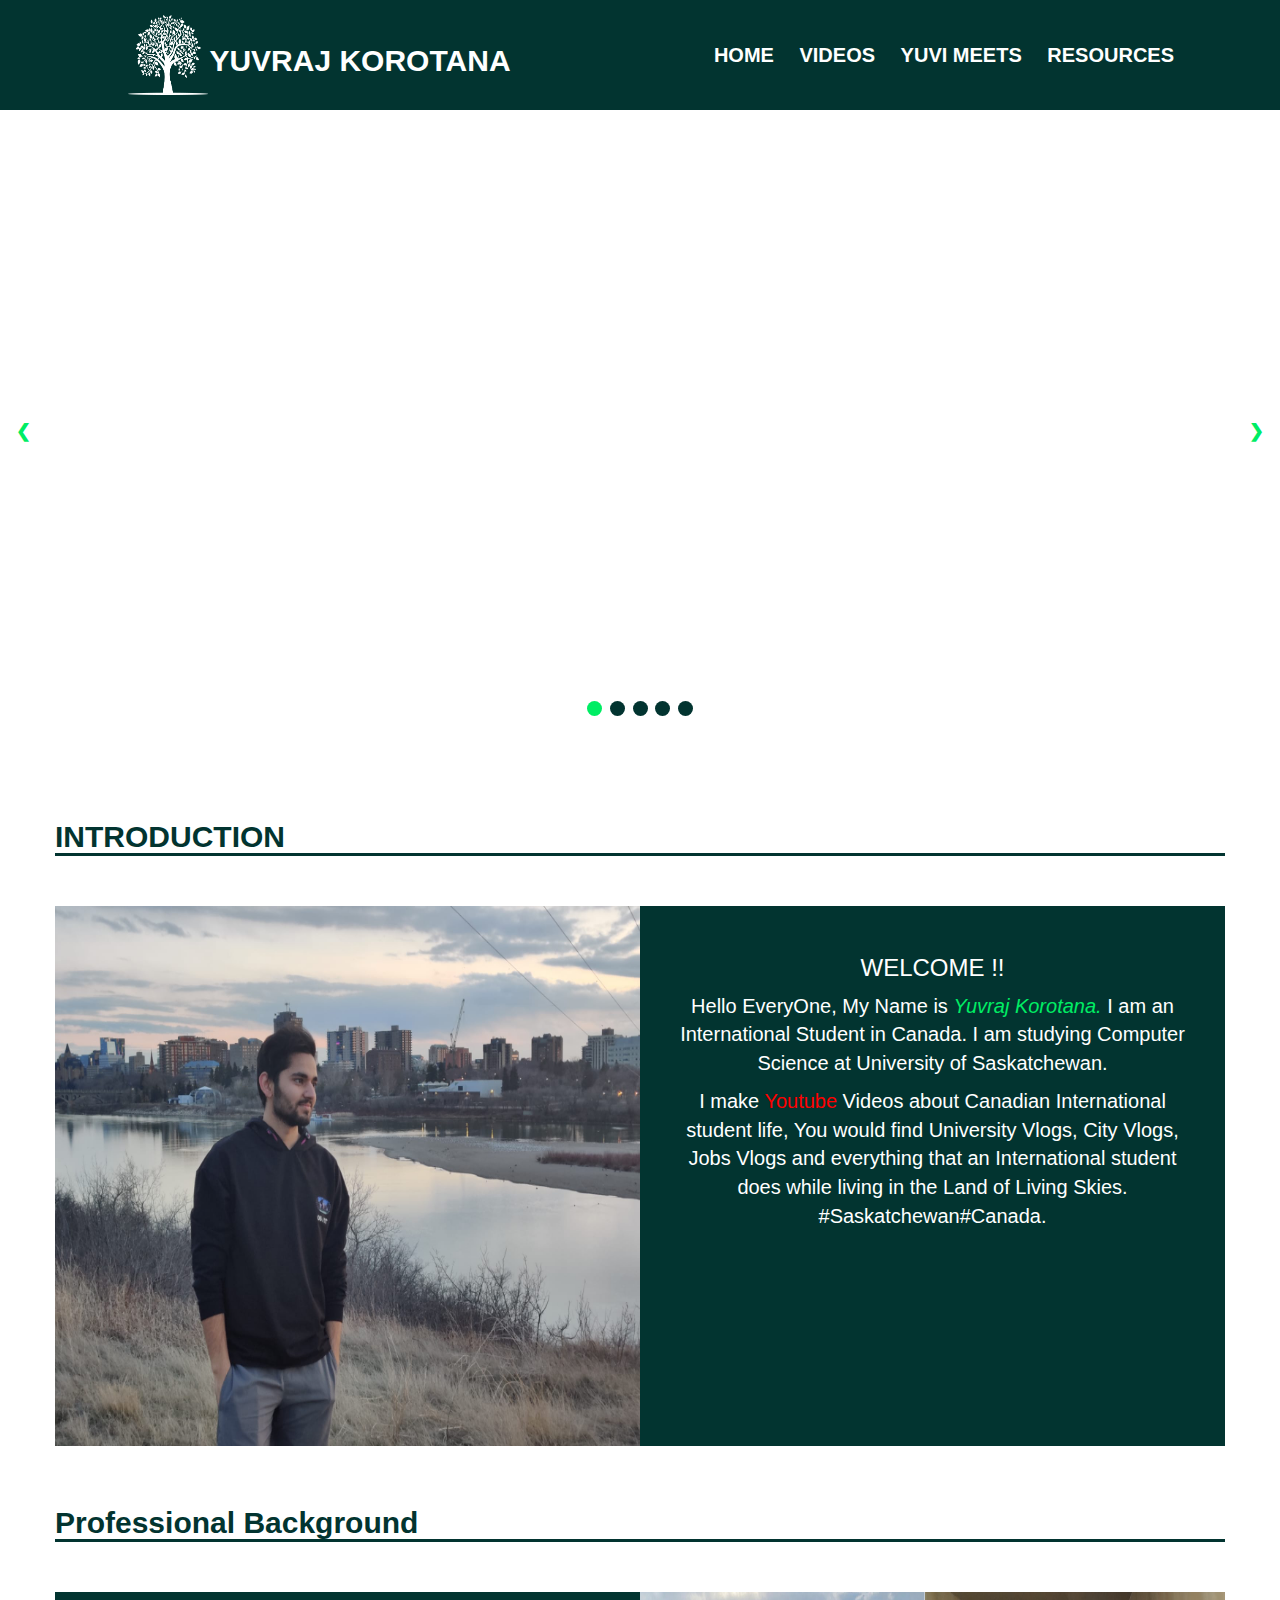
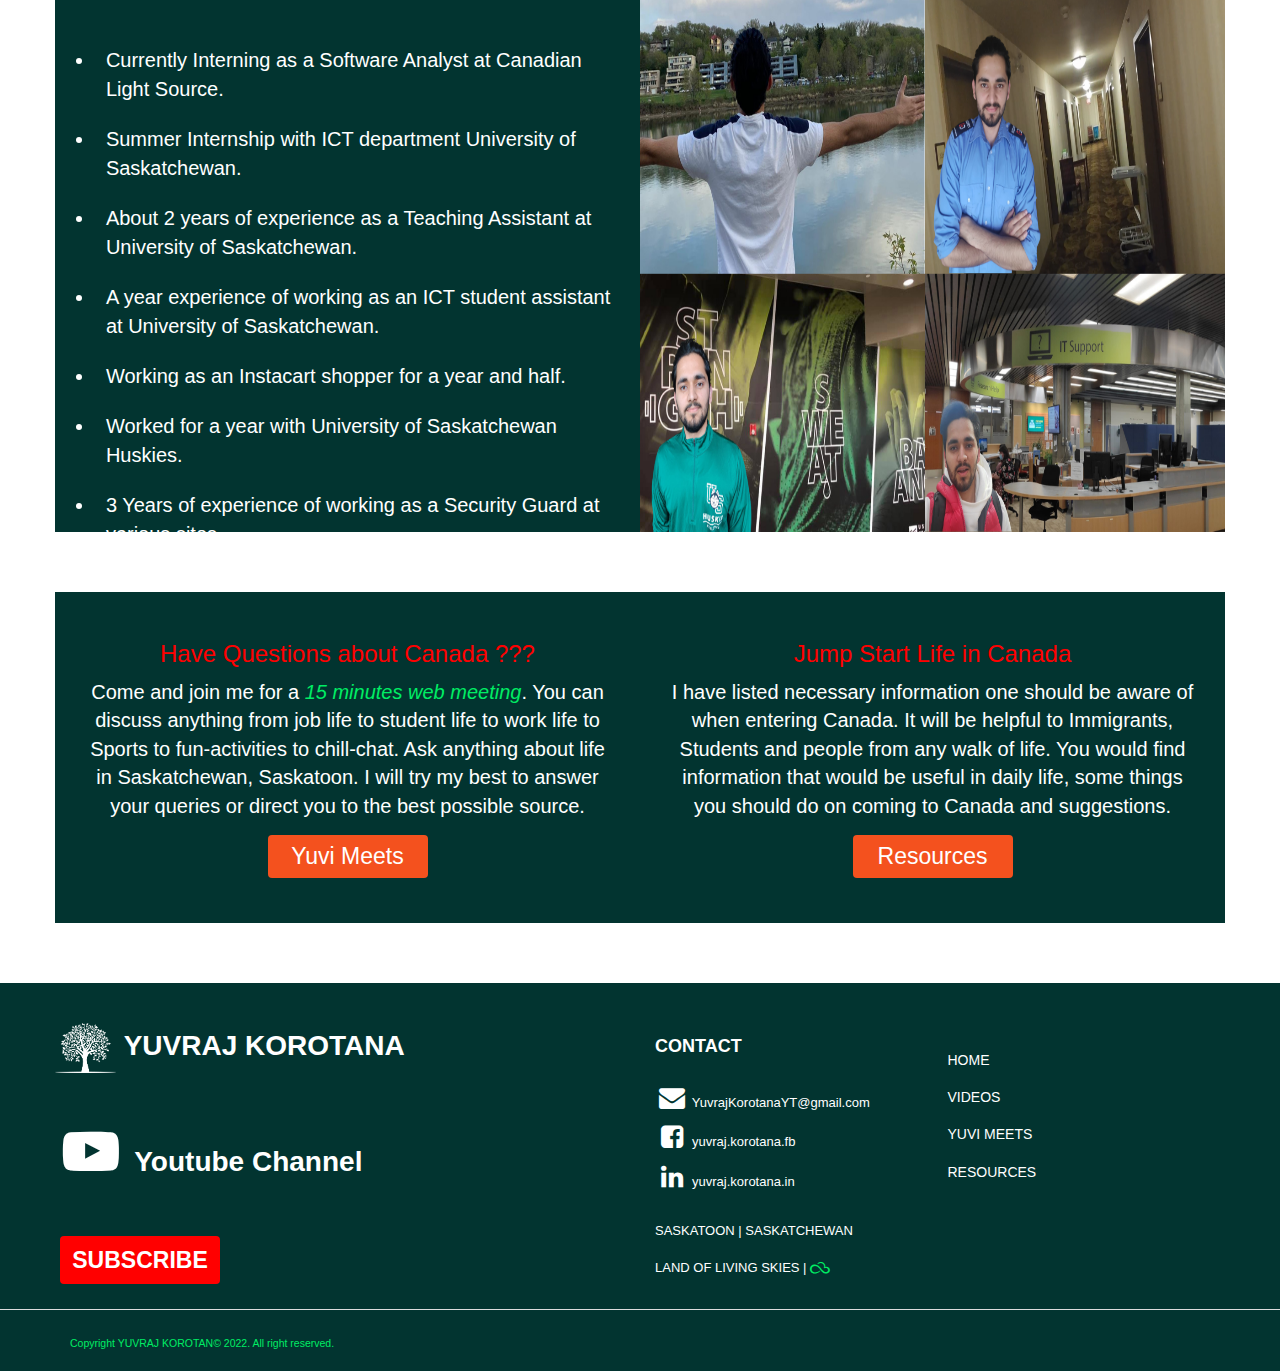
<file: index.html>
<!DOCTYPE html>
<html lang="en">
<head>
  <meta charset="UTF-8"/>
  <meta http-equiv="X-UA-Compatible" content="IE=edge"/>
  <meta name="viewport" content="width=device-width, initial-scale=1.0"/>

  <title>Yuvraj Korotana</title>
  <link rel="stylesheet" type="text/css" href="css/home/carousel.css">
  <!-- Latest compiled and minified CSS -->
  <link rel="shortcut icon" type="image/png" href="Thumb-Nails/tree.png">
  <link rel="stylesheet" href="https://maxcdn.bootstrapcdn.com/bootstrap/3.4.1/css/bootstrap.min.css">
  <link rel="stylesheet" href="font-awesome-4.7.0\css\font-awesome.min.css">

</head>
<body>

<div class="top-bar">
  <div class="left-top-bar">
    <img src="thumbnails/tree.png">
    <a><h2 style="color:white; font-weight: 600;">YUVRAJ KOROTANA</h2></a>
  </div>
  <div id="right-top-bar">
    <a class="phone-header-item" href="#">HOME</a>
    <a class="phone-header-item" href="Videos.html">VIDEOS</a>
    <a class="phone-header-item" href="yuvi-meets.html">YUVI MEETS</a>
    <a class="phone-header-item" href="resources.html">RESOURCES</a>
  </div>
  <div class="right-top-bar-phone"><a><i onclick=Showheader() class="fa fa-bars fa-2x" aria-hidden="true" style="color: white"></i></a></div>
</div>

<!-- Slideshow container -->
<div class="slideshow-container">
  <!-- Full-width images with number and caption text -->
  <div class="mySlides fade">
    <a href="https://www.youtube.com/watch?v=bet2D9wEyNY" target="_blank"><img class="slideshow-img"
                                                                               src="thumbnails/HOUSEvsHOSTEL.png"></a>
    <div class="numbertext">1 / 5</div>
    <!--    <div class="text">Caption Text</div>-->
  </div>

  <div class="mySlides fade">
    <a href="https://www.youtube.com/watch?v=jQqDdWBD5M0" target="_blank"><img class="slideshow-img"
                                                                               src="thumbnails/MOST%20EXPENSIVE%20RESIDENCE.png"></a>
    <div class="numbertext">2 / 5</div>
    <!--    <div class="text">Caption Two</div>-->
  </div>

  <div class="mySlides fade">
    <a href="https://www.youtube.com/watch?v=ysyH6EoIDF0&t=1s" target="_blank"><img class="slideshow-img"
                                                                                    src="thumbnails/9%20bands.png"></a>
    <div class="numbertext">3 / 5</div>
    <!--    <div class="text">Caption Three</div>-->
  </div>
  <div class="mySlides fade">
    <a href="https://www.youtube.com/watch?v=Ltiw_0A6HLQ" target="_blank"><img class="slideshow-img"
                                                                               src="thumbnails/CLASS%20REGISTRATION.png"></a>
    <div class="numbertext"> 4 / 5</div>
    <!--    <div class="text">Caption Three</div>-->
  </div>

  <div class="mySlides fade">
    <a href="https://www.youtube.com/watch?v=FH75ocZh6as" target="_blank"><img class="slideshow-img"
                                                                               src="thumbnails/boardwalk.jpg"></a>
    <div class="numbertext">5 / 5</div>
    <!--    <div class="text">Caption Three</div>-->
  </div>
  <a class="prev" onclick="plusSlides(-1)">&#10094;</a>
  <a class="next" onclick="plusSlides(1)">&#10095;</a>

  <div class="all-dots">
    <span class="dot" onclick="currentSlide(1)"></span>
    <span class="dot" onclick="currentSlide(2)"></span>
    <span class="dot" onclick="currentSlide(3)"></span>
    <span class="dot" onclick="currentSlide(4)"></span>
    <span class="dot" onclick="currentSlide(5)"></span>

  </div>

</div>

<br>
<br>
<br>
<div class="container">
  <div class="row">
    <h2 class="about-me-titles">INTRODUCTION</h2>
  </div>
</div>
<br>
<br>

<div class="container">
  <div class="row">
    <div class="col-md-6">
      <img class="img-fluid Home-about-me-pic" src="Thumb-Nails/Main.jpeg">
    </div>
    <div class="col-md-6" style="background: #023430; color: white">
      <div class="about-me-text">
        <h3>WELCOME !!</h3>
        <p>Hello EveryOne, My Name is <em style="color: #00ed64">Yuvraj Korotana.</em> I am an International Student in
          Canada.
          I am studying Computer Science at University of Saskatchewan.
        </p>
        <p>I make <a href="https://www.youtube.com/channel/UCHIpURUxsZVdg2TRbVoEBSQ" target="_blank"
                     style="color: #ff0000">Youtube</a> Videos
          about Canadian International student life, You would find University Vlogs, City Vlogs,
          Jobs Vlogs and everything that an International student does while living in the
          Land of Living Skies.<br>#Saskatchewan#Canada.</p>
      </div>
    </div>
  </div>
</div>

<br>
<br>

<div class="container">
  <div class="row">
    <h2 class="about-me-titles">Professional Background</h2>
  </div>
</div>

<br>
<br>

<div class="container">
  <div class="row">
    <div class="col-md-6" id="workex-list" style="background: #023430; color: white">
      <ul>
        <li style="margin-top: 8%">Currently Interning as a Software Analyst at Canadian Light Source.</li>
        <li>Summer Internship with ICT department University of Saskatchewan.</li>
        <li>About 2 years of experience as a Teaching Assistant at University of Saskatchewan.</li>
        <li>A year experience of working as an ICT student assistant at University of Saskatchewan.</li>
        <li>Working as an Instacart shopper for a year and half.</li>
        <li>Worked for a year with University of Saskatchewan Huskies.</li>
        <li>3 Years of experience of working as a Security Guard at various sites.</li>
        <li>3 Years of hands-on experience of working as a Loss Prevention Officer.</li>
        <li>Worked at Burger King and Red Swan Pizza restaurants.</li>
      </ul>
    </div>
    <div class="col-md-6" style="background: #023430; color: white">
      <img class="img-fluid Home-about-me-pic" src="Thumb-Nails/Multi.png">
    </div>
  </div>
</div>

<br>
<br>
<br>

<div class="container">
  <div class="row">
    <div class="col-md-6 about" style="background: #023430; color: white">
      <div class="about-me-text">
        <h3 style="color: #ff0000 ">Have Questions about Canada ???</h3>
        <p>Come and join me for a <em style="color: #00ed64">15 minutes web meeting</em>. You can discuss anything
        from job life to student life to work life to Sports to fun-activities to chill-chat. Ask anything about life in Saskatchewan, Saskatoon.
          I will try my best to answer your queries or direct you to the best possible source.</p>
        <p> <a href="yuvi-meets.html"><button class="button" ><span>Yuvi Meets</span></button></a></p>
      </div>
    </div>
    <div class="col-md-6 about" style="background: #023430; color: white">
        <div class="about-me-text">
        <h3 style="color: #ff0000 ">Jump Start Life in Canada</h3>
        <p>I have listed necessary information one should be aware of when entering Canada. It will be helpful to Immigrants, Students and
          people from any walk of life. You would find information that would be useful in daily life, some things you should do on coming
        to Canada and suggestions. </p>
        <p> <a href="resources.html"><button class="button" ><span>Resources</span></button></a></p>
      </div>
    </div>
  </div>
</div>

<br>
<br>
<br>

<footer>
  <div class="footer" id="footer">
    <div class="container">
      <div class="row">
        <div class="col-md-6 about">
          <h4>
            <img id="tree-img" src="thumbnails/tree.png" style="height: 50px"> YUVRAJ KOROTANA </h4>
          <h4>
            <a href="https://www.youtube.com/channel/UCHIpURUxsZVdg2TRbVoEBSQ" target="_blank">
              <span class="fa fa-youtube-play fa-2x fa-fw" aria-hidden="true"></span> Youtube Channel
            </a>
          </h4>
          <h4><a href="https://www.youtube.com/channel/UCHIpURUxsZVdg2TRbVoEBSQ" target="_blank">
            <button class="button" style="background-color:#ff0000;"><span>SUBSCRIBE </span></button>
          </a></h4>
        </div>
        <div class="col-md-3 about">
          <h3> Contact </h3>
          <ul>
            <li>
              <a class="" href="mailto:YuvrajKorotanaYT@gmail.com">
                <span class="fa fa-envelope fa-2x fa-fw" aria-hidden="true"></span>
                YuvrajKorotanaYT@gmail.com
              </a>
            </li>
            <li>
              <a class="" target="_blank" href="https://www.facebook.com/yuvraj.korotana/">
                <span class="fa fa-facebook-square fa-2x fa-fw" aria-hidden="true"></span>
                yuvraj.korotana.fb
              </a>
            </li>
            <li>
              <a class="" target="_blank" href="https://www.linkedin.com/in/ykorotana">
                <span class="fa fa-linkedin fa-2x fa-fw" aria-hidden="true"></span>
                yuvraj.korotana.in
              </a>
            </li>
            <br/>
            <li><p> SASKATOON | SASKATCHEWAN </p></li>
            </br>
            <li><p> LAND OF LIVING SKIES | <i class="fa fa-skyatlas fa-lg" aria-hidden="true"
                                              style="color: #00ed64"></i>
            </p></li>
          </ul>
        </div>
        <div class="col-md-3 about">
          <ul>
            <li><h5><a href="#" style="margin-top: 5em"> HOME </a></h5></li>
            <li><h5><a href="Videos.html"> VIDEOS </a></h5></li>
            <li><h5><a href="yuvi-meets.html"> YUVI MEETS </a></h5></li>
            <li><h5><a href="resources.html"> RESOURCES </a></h5></li>
          </ul>
        </div>
      </div>
      <!--/.row-->
    </div>
    <!--/.container-->
  </div>
  <!--/.footer-->
  <div class="footer-bottom">
    <div class="container">
      <p class="pull-left copyright"> Copyright YUVRAJ KOROTAN© 2022. All right reserved. </p>
    </div>
  </div>
  <!--/.footer-bottom-->
</footer>


<script src="https://ajax.googleapis.com/ajax/libs/jquery/3.6.0/jquery.min.js"></script>
<script src="https://maxcdn.bootstrapcdn.com/bootstrap/3.4.1/js/bootstrap.min.js"></script>
<script src="js/home/home.js"></script>
<script src="js/phone-header.js"></script>
<include src="./footer.html"></include>
</file>
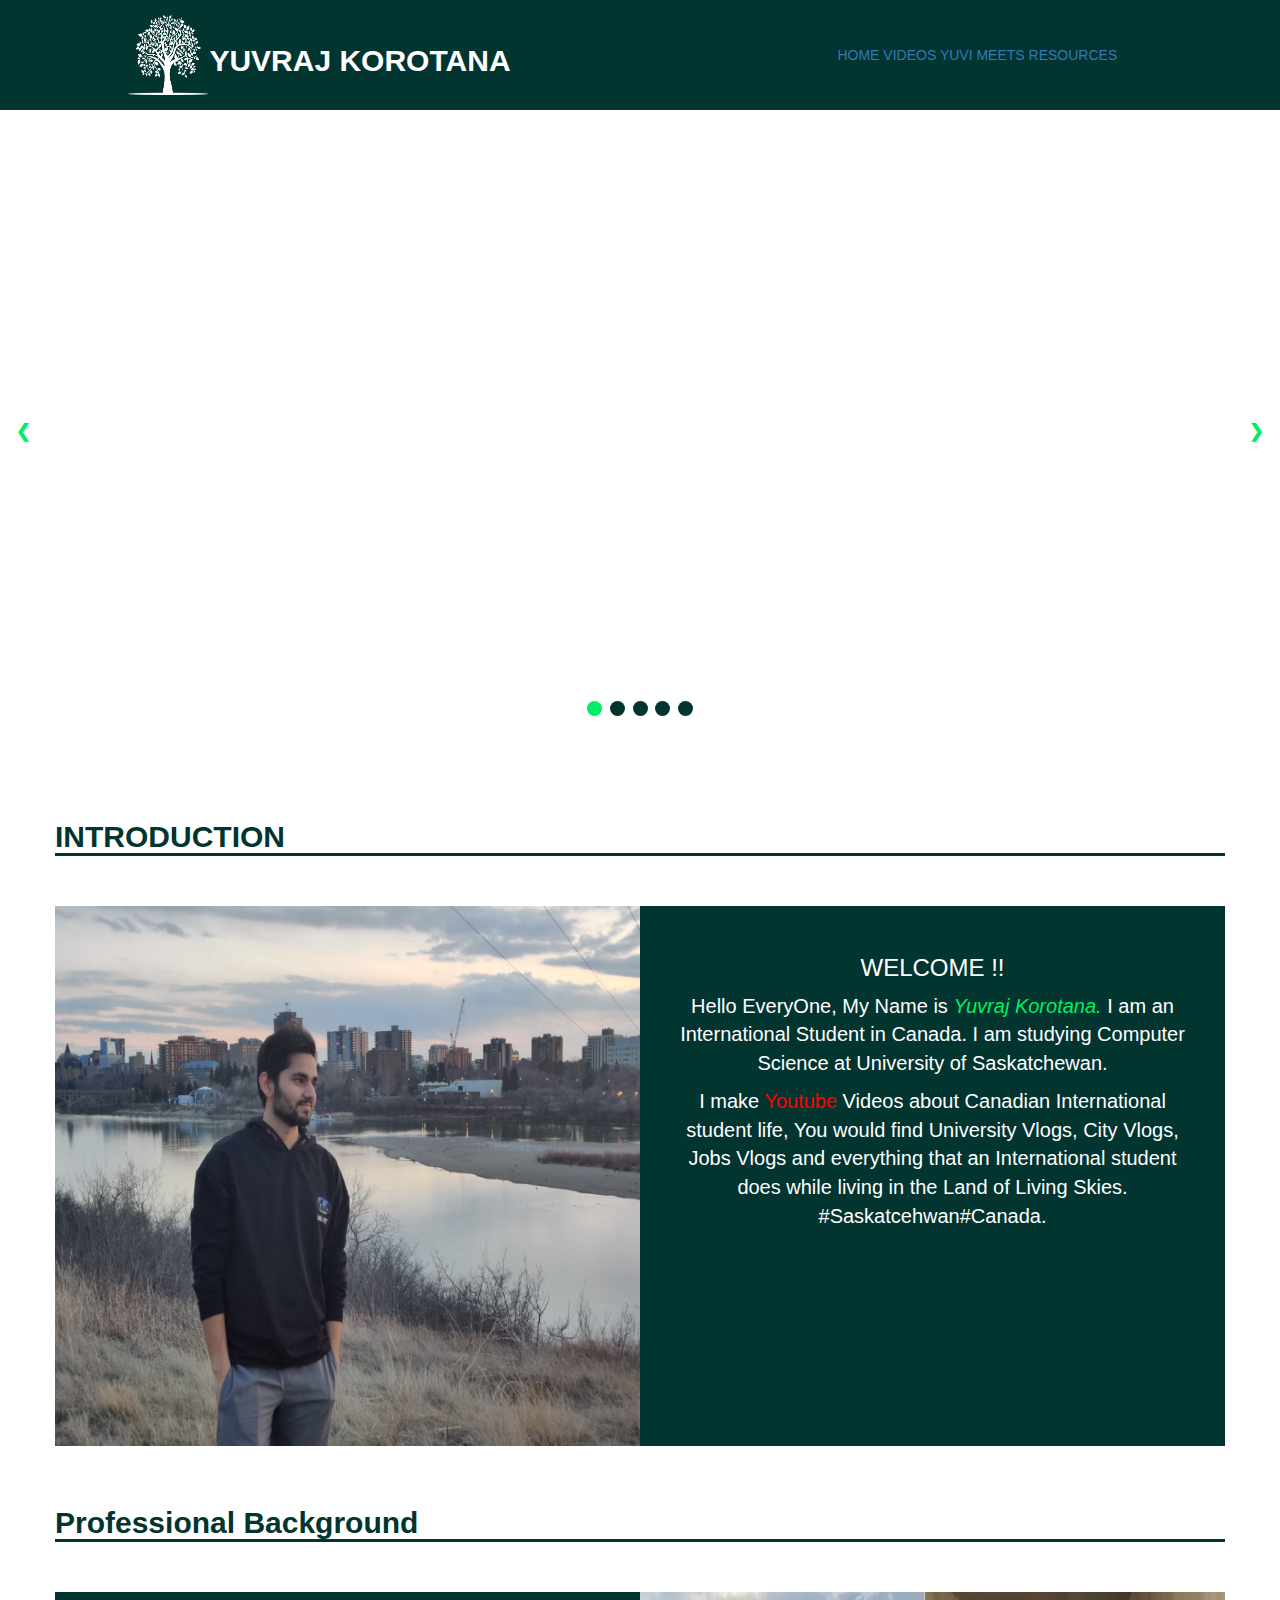
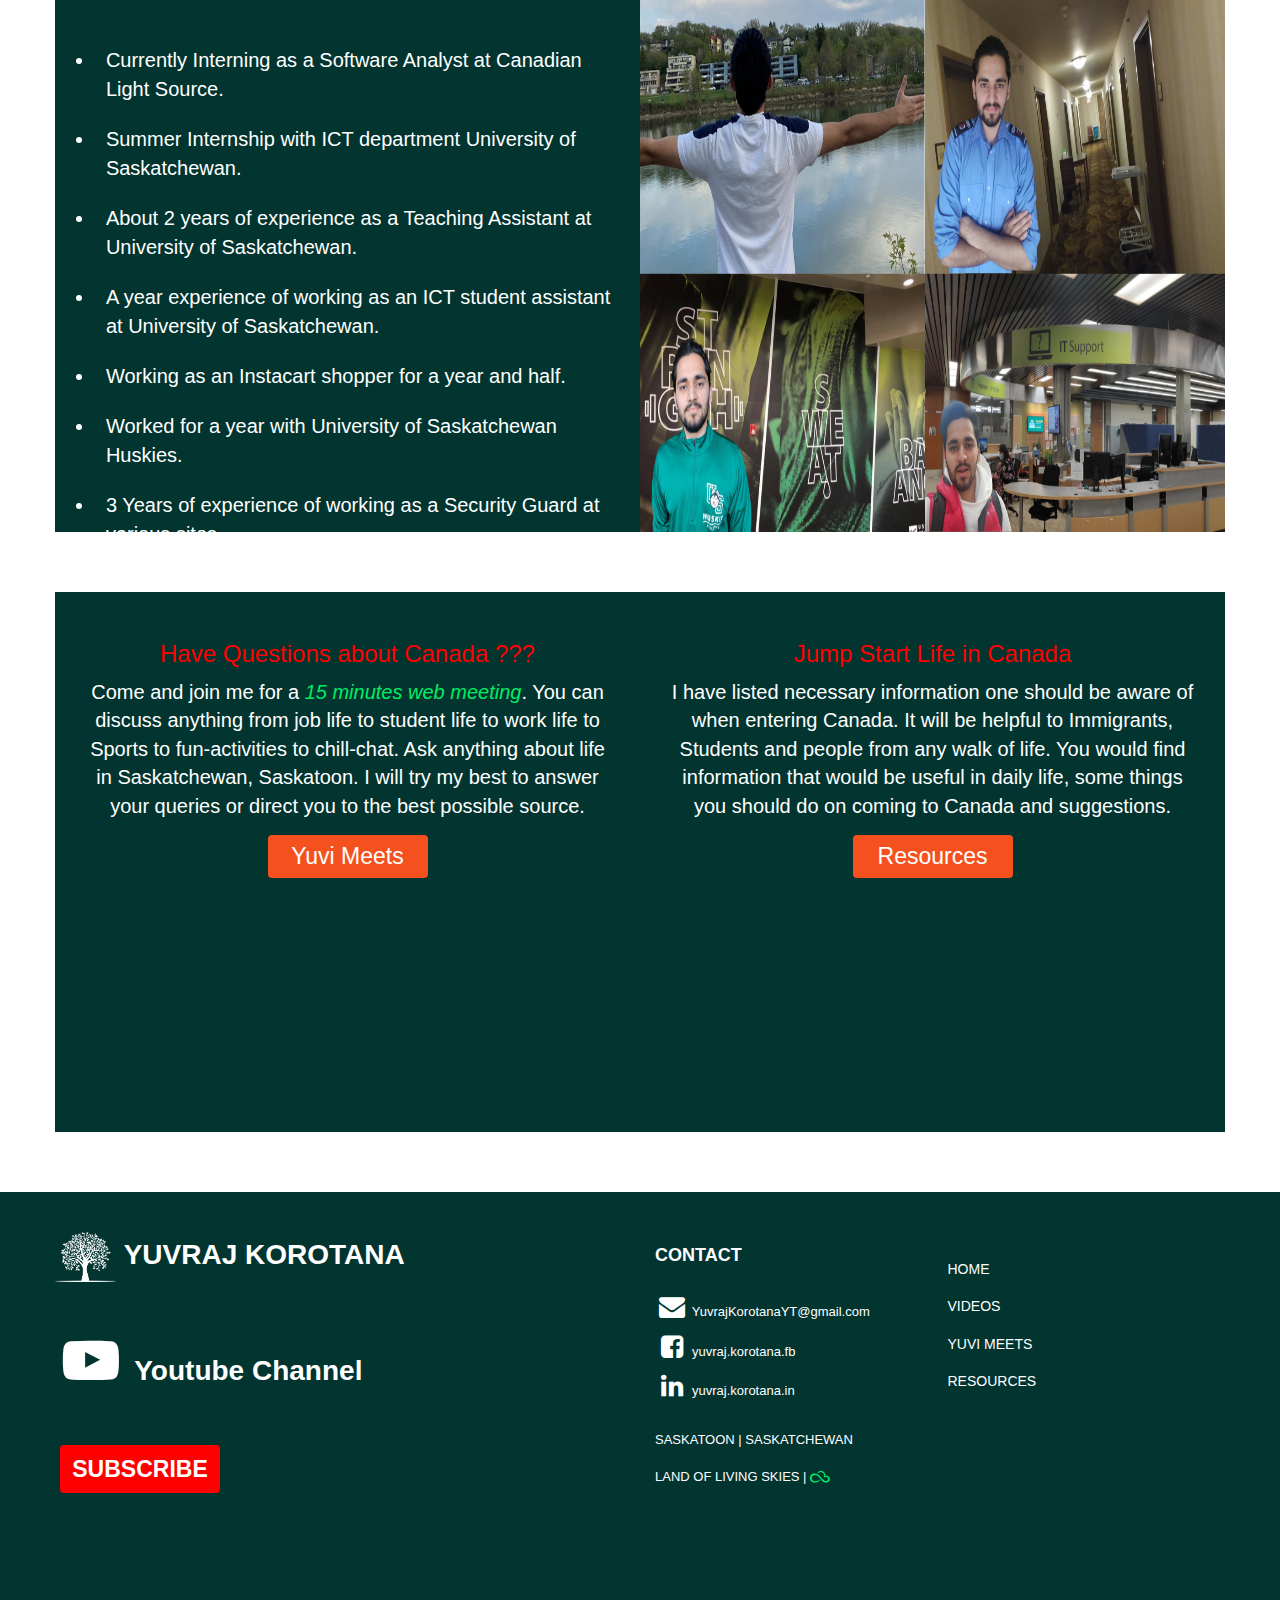
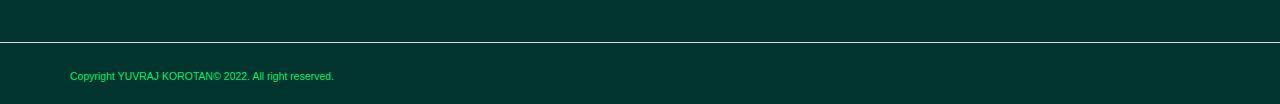
<file: home.html>
<!DOCTYPE html>
<html lang="en">
<head>
  <meta charset="UTF-8"/>
  <meta http-equiv="X-UA-Compatible" content="IE=edge"/>
  <meta name="viewport" content="width=device-width, initial-scale=1.0"/>

  <title>Yuvraj Korotana</title>
  <link rel="stylesheet" type="text/css" href="css/home/carousel.css">
  <!-- Latest compiled and minified CSS -->
  <link rel="stylesheet" href="https://maxcdn.bootstrapcdn.com/bootstrap/3.4.1/css/bootstrap.min.css">
  <link rel="stylesheet" href="font-awesome-4.7.0\css\font-awesome.min.css">

</head>
<body>

<div class="top-bar">
  <div class="left-top-bar">
    <img src="thumbnails/tree.png">
    <a><h2 style="color:white; font-weight: 600;">YUVRAJ KOROTANA</h2></a>
  </div>
  <div class="right-top-bar">
    <a href="#">HOME</a>
    <a href="Videos.html">VIDEOS</a>
    <a href="yuvi-meets.html">YUVI MEETS</a>
    <a href="resources.html">RESOURCES</a>
  </div>
</div>

<!-- Slideshow container -->
<div class="slideshow-container">
  <!-- Full-width images with number and caption text -->
  <div class="mySlides fade">
    <a href="https://www.youtube.com/watch?v=bet2D9wEyNY" target="_blank"><img class="slideshow-img"
                                                                               src="thumbnails/HOUSEvsHOSTEL.png"></a>
    <div class="numbertext">1 / 5</div>
    <!--    <div class="text">Caption Text</div>-->
  </div>

  <div class="mySlides fade">
    <a href="https://www.youtube.com/watch?v=jQqDdWBD5M0" target="_blank"><img class="slideshow-img"
                                                                               src="thumbnails/MOST%20EXPENSIVE%20RESIDENCE.png"></a>
    <div class="numbertext">2 / 5</div>
    <!--    <div class="text">Caption Two</div>-->
  </div>

  <div class="mySlides fade">
    <a href="https://www.youtube.com/watch?v=ysyH6EoIDF0&t=1s" target="_blank"><img class="slideshow-img"
                                                                                    src="thumbnails/9%20bands.png"></a>
    <div class="numbertext">3 / 5</div>
    <!--    <div class="text">Caption Three</div>-->
  </div>
  <div class="mySlides fade">
    <a href="https://www.youtube.com/watch?v=Ltiw_0A6HLQ" target="_blank"><img class="slideshow-img"
                                                                               src="thumbnails/CLASS%20REGISTRATION.png"></a>
    <div class="numbertext"> 4 / 5</div>
    <!--    <div class="text">Caption Three</div>-->
  </div>

  <div class="mySlides fade">
    <a href="https://www.youtube.com/watch?v=FH75ocZh6as" target="_blank"><img class="slideshow-img"
                                                                               src="thumbnails/boardwalk.jpg"></a>
    <div class="numbertext">5 / 5</div>
    <!--    <div class="text">Caption Three</div>-->
  </div>
  <a class="prev" onclick="plusSlides(-1)">&#10094;</a>
  <a class="next" onclick="plusSlides(1)">&#10095;</a>

  <div class="all-dots">
    <span class="dot" onclick="currentSlide(1)"></span>
    <span class="dot" onclick="currentSlide(2)"></span>
    <span class="dot" onclick="currentSlide(3)"></span>
    <span class="dot" onclick="currentSlide(4)"></span>
    <span class="dot" onclick="currentSlide(5)"></span>

  </div>

</div>

<br>
<br>
<br>
<div class="container">
  <div class="row">
    <h2 class="about-me-titles">INTRODUCTION</h2>
  </div>
</div>
<br>
<br>

<div class="container">
  <div class="row">
    <div class="col-md-6">
      <img class="img-fluid Home-about-me-pic" src="Thumb-Nails/Main.jpeg">
    </div>
    <div class="col-md-6" style="background: #023430; color: white">
      <div class="about-me-text">
        <h3>WELCOME !!</h3>
        <p>Hello EveryOne, My Name is <em style="color: #00ed64">Yuvraj Korotana.</em> I am an International Student in
          Canada.
          I am studying Computer Science at University of Saskatchewan.
        </p>
        <p>I make <a href="https://www.youtube.com/channel/UCHIpURUxsZVdg2TRbVoEBSQ" target="_blank"
                     style="color: #ff0000">Youtube</a> Videos
          about Canadian International student life, You would find University Vlogs, City Vlogs,
          Jobs Vlogs and everything that an International student does while living in the
          Land of Living Skies.<br>#Saskatcehwan#Canada.</p>
      </div>
    </div>
  </div>
</div>

<br>
<br>

<div class="container">
  <div class="row">
    <h2 class="about-me-titles">Professional Background</h2>
  </div>
</div>

<br>
<br>

<div class="container">
  <div class="row">
    <div class="col-md-6" id="workex-list" style="background: #023430; color: white">
      <ul>
        <li style="margin-top: 8%">Currently Interning as a Software Analyst at Canadian Light Source.</li>
        <li>Summer Internship with ICT department University of Saskatchewan.</li>
        <li>About 2 years of experience as a Teaching Assistant at University of Saskatchewan.</li>
        <li>A year experience of working as an ICT student assistant at University of Saskatchewan.</li>
        <li>Working as an Instacart shopper for a year and half.</li>
        <li>Worked for a year with University of Saskatchewan Huskies.</li>
        <li>3 Years of experience of working as a Security Guard at various sites.</li>
        <li>3 Years of hands-on experience of working as a Loss Prevention Officer.</li>
        <li>Worked at Burger King and Red Swan Pizza restaurants.</li>
      </ul>
    </div>
    <div class="col-md-6" style="background: #023430; color: white">
      <img class="img-fluid Home-about-me-pic" src="Thumb-Nails/Multi.png">
    </div>
  </div>
</div>

<br>
<br>
<br>

<div class="container">
  <div class="row">
    <div class="col-md-6" style="background: #023430; color: white">
      <div class="about-me-text">
        <h3 style="color: #ff0000 ">Have Questions about Canada ???</h3>
        <p>Come and join me for a <em style="color: #00ed64">15 minutes web meeting</em>. You can discuss anything
        from job life to student life to work life to Sports to fun-activities to chill-chat. Ask anything about life in Saskatchewan, Saskatoon.
          I will try my best to answer your queries or direct you to the best possible source.</p>
        <p> <a href="yuvi-meets.html"><button class="button" ><span>Yuvi Meets</span></button></a></p>
      </div>
    </div>
    <div class="col-md-6" style="background: #023430; color: white">
        <div class="about-me-text">
        <h3 style="color: #ff0000 ">Jump Start Life in Canada</h3>
        <p>I have listed necessary information one should be aware of when entering Canada. It will be helpful to Immigrants, Students and
          people from any walk of life. You would find information that would be useful in daily life, some things you should do on coming
        to Canada and suggestions. </p>
        <p> <a href="resources.html"><button class="button" ><span>Resources</span></button></a></p>
      </div>
    </div>
  </div>
</div>

<br>
<br>
<br>

<footer>
  <div class="footer" id="footer">
    <div class="container">
      <div class="row">
        <div class="col-md-6">
          <h4>
            <img id="tree-img" src="thumbnails/tree.png" style="height: 50px"> YUVRAJ KOROTANA </h4>
          <h4>
            <a href="https://www.youtube.com/channel/UCHIpURUxsZVdg2TRbVoEBSQ" target="_blank">
              <span class="fa fa-youtube-play fa-2x fa-fw" aria-hidden="true"></span> Youtube Channel
            </a>
          </h4>
          <h4><a href="https://www.youtube.com/channel/UCHIpURUxsZVdg2TRbVoEBSQ" target="_blank">
            <button class="button" style="background-color:#ff0000;"><span>SUBSCRIBE </span></button>
          </a></h4>
        </div>
        <div class="col-md-3">
          <h3> Contact </h3>
          <ul>
            <li>
              <a class="" href="mailto:YuvrajKorotanaYT@gmail.com">
                <span class="fa fa-envelope fa-2x fa-fw" aria-hidden="true"></span>
                YuvrajKorotanaYT@gmail.com
              </a>
            </li>
            <li>
              <a class="" target="_blank" href="https://www.facebook.com/yuvraj.korotana/">
                <span class="fa fa-facebook-square fa-2x fa-fw" aria-hidden="true"></span>
                yuvraj.korotana.fb
              </a>
            </li>
            <li>
              <a class="" target="_blank" href="https://www.linkedin.com/in/ykorotana">
                <span class="fa fa-linkedin fa-2x fa-fw" aria-hidden="true"></span>
                yuvraj.korotana.in
              </a>
            </li>
            <br/>
            <li><p> SASKATOON | SASKATCHEWAN </p></li>
            </br>
            <li><p> LAND OF LIVING SKIES | <i class="fa fa-skyatlas fa-lg" aria-hidden="true"
                                              style="color: #00ed64"></i>
            </p></li>
          </ul>
        </div>
        <div class="col-md-3">
          <ul>
            <li><h5><a href="#" style="margin-top: 5em"> HOME </a></h5></li>
            <li><h5><a href="Videos.html"> VIDEOS </a></h5></li>
            <li><h5><a href="yuvi-meets.html"> YUVI MEETS </a></h5></li>
            <li><h5><a href="javascript:void(0)"> RESOURCES </a></h5></li>
          </ul>
        </div>
      </div>
      <!--/.row-->
    </div>
    <!--/.container-->
  </div>
  <!--/.footer-->
  <div class="footer-bottom">
    <div class="container">
      <p class="pull-left copyright"> Copyright YUVRAJ KOROTAN© 2022. All right reserved. </p>
    </div>
  </div>
  <!--/.footer-bottom-->
</footer>


<script src="https://ajax.googleapis.com/ajax/libs/jquery/3.6.0/jquery.min.js"></script>
<script src="https://maxcdn.bootstrapcdn.com/bootstrap/3.4.1/js/bootstrap.min.js"></script>
<script src="js/home/home.js"></script>
<include src="./footer.html"></include>
</file>
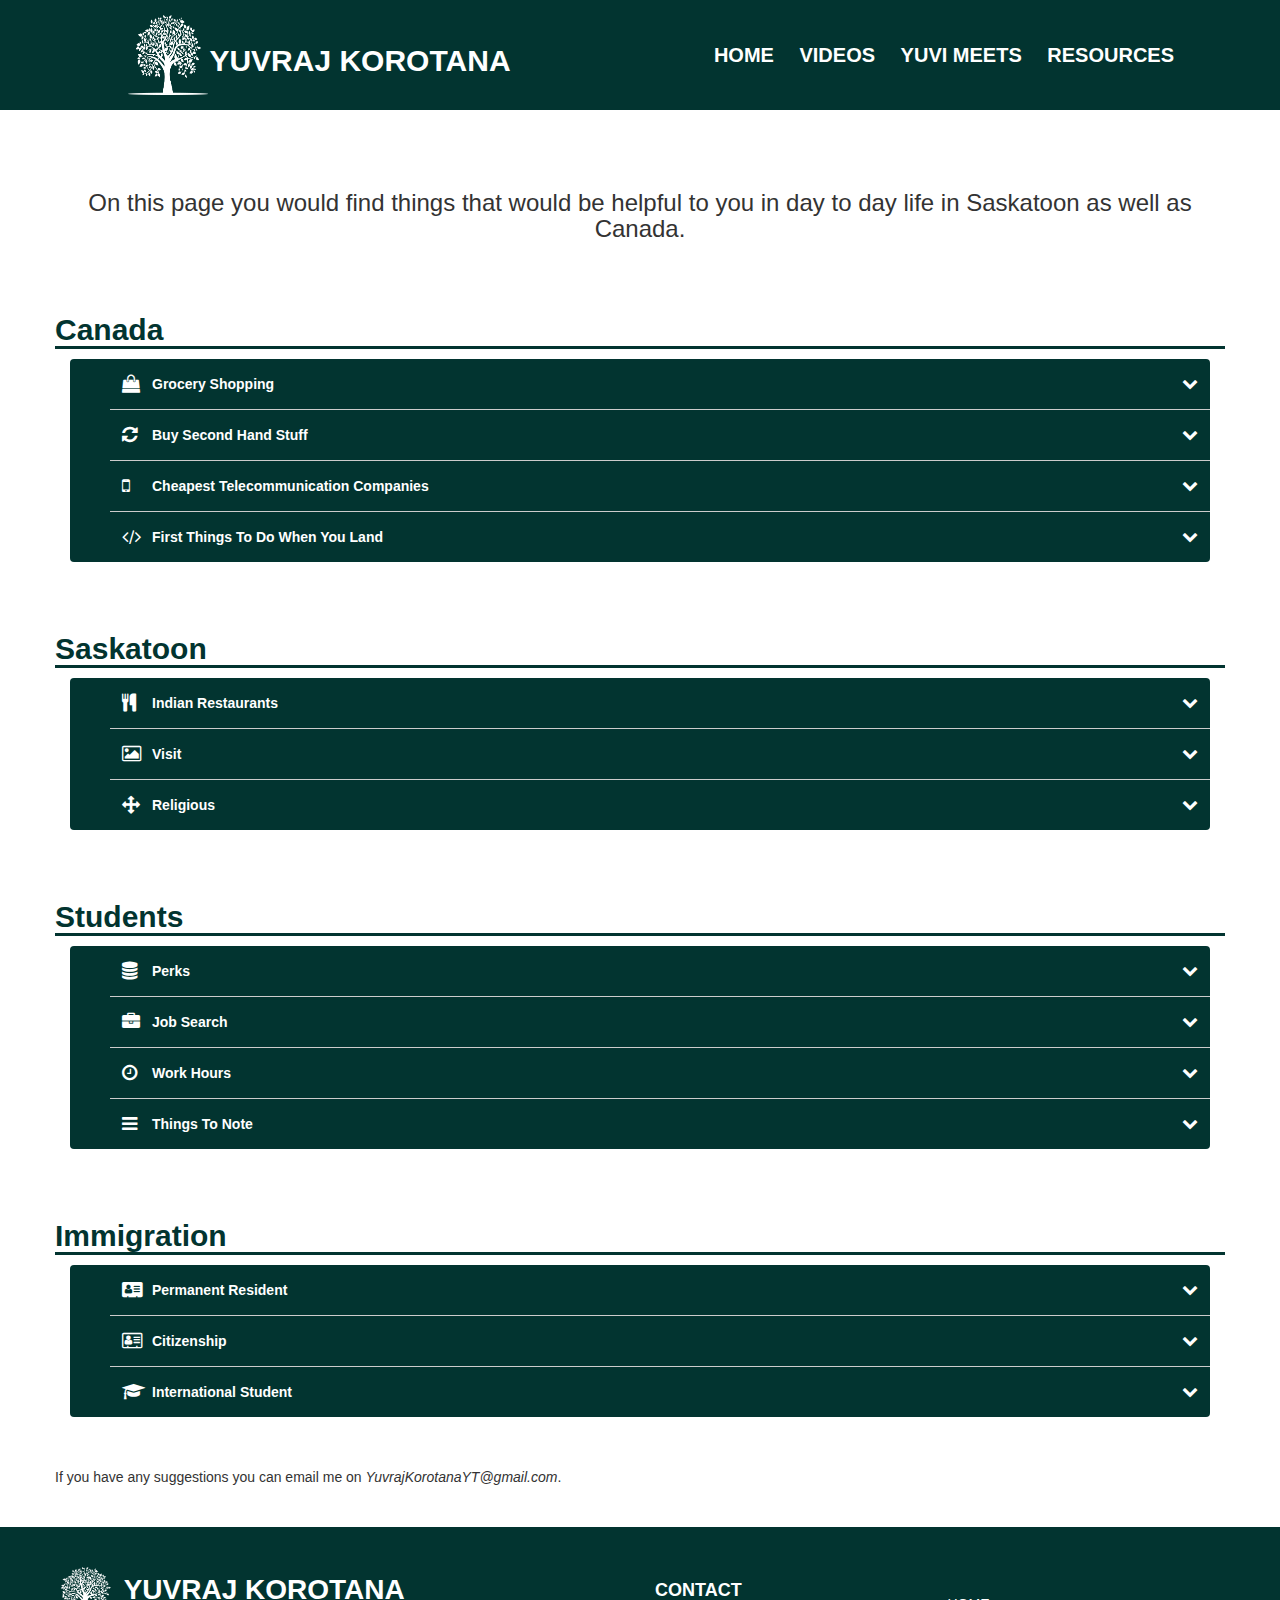
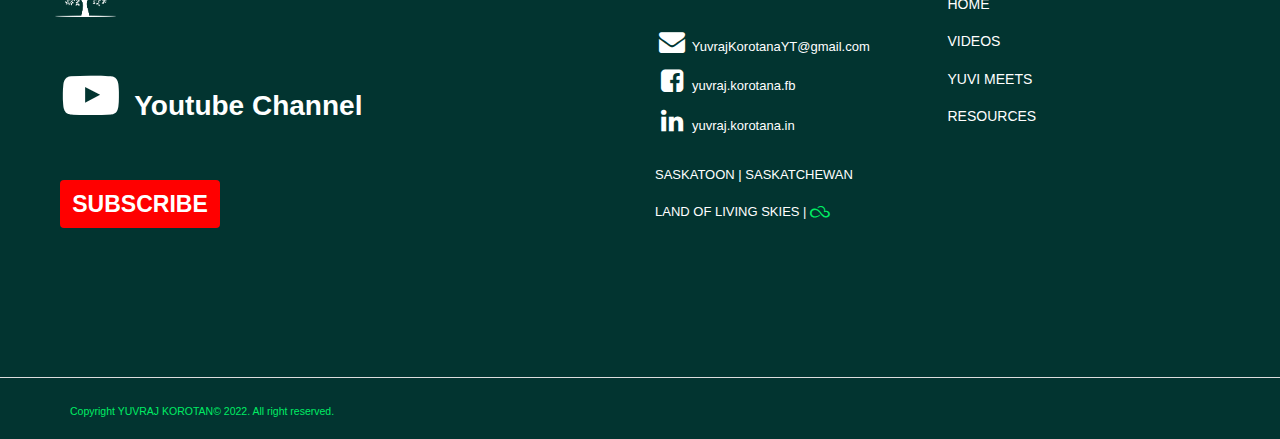
<file: resources.html>
<!DOCTYPE html>
<html lang="en">
<head>
  <meta charset="UTF-8"/>
  <meta http-equiv="X-UA-Compatible" content="IE=edge"/>
  <meta name="viewport" content="width=device-width, initial-scale=1.0"/>
  <title>Yuvraj Korotana</title>
  <link rel="stylesheet" type="text/css" href="css/home/carousel.css">
  <link rel="stylesheet" type="text/css" href="css/resources/resources.css">
  <!-- Latest compiled and minified CSS -->
    <link rel="shortcut icon" type="image/png" href="Thumb-Nails/tree.png">
  <link rel="stylesheet" href="https://maxcdn.bootstrapcdn.com/bootstrap/3.4.1/css/bootstrap.min.css">
  <link rel="stylesheet" href="font-awesome-4.7.0\css\font-awesome.min.css">

</head>
<body>

<div class="top-bar">
  <div class="left-top-bar">
    <img src="thumbnails/tree.png">
    <a><h2 style="color:white; font-weight: 600">YUVRAJ KOROTANA</h2></a>
  </div>
  <div id="right-top-bar">
    <a class="phone-header-item" href="index.html">HOME</a>
    <a class="phone-header-item" href="Videos.html">VIDEOS</a>
    <a class="phone-header-item" href="yuvi-meets.html">YUVI MEETS</a>
    <a class="phone-header-item" href="resources.html"> RESOURCES </a>
  </div>
    <div class="right-top-bar-phone"><a><i onclick=Showheader() class="fa fa-bars fa-2x" aria-hidden="true" style="color: white"></i></a></div>

</div>

<br>
<br>
<br>

<div class="container" style="text-align: center">
  <h3> On this page you would find things that would be helpful to you in day to day life in Saskatoon as well as
    Canada.</h3>
</div>

<br>
<br>
<div class="container">
  <div class="row">
    <h2 class="about-me-titles"> Canada </h2>
  </div>


  <!-- Contenedor -->
  <ul id="accordion" class="accordion">
    <li>
      <div class="link"><i class="fa fa-shopping-bag"></i>Grocery Shopping<i class="fa fa-chevron-down"></i></div>
      <ul class="submenu">
        <li><a href="javascript:void(0)">Walmart</a></li>
        <li><a href="javascript:void(0)">Real Canadian Superstore</a></li>
        <li><a href="javascript:void(0)">Costco <p> For Bulk Buy </p></a></li>
        <li><a href="javascript:void(0)">Wholesale Club <p> For Bulk Buy </p></a></li>
        <li><a href="javascript:void(0)">Dollarama <p> Limited Items & No Indian Items</p></a></li>
      </ul>
    </li>
    <li>
      <div class="link"><i class="fa fa-refresh"></i>Buy Second Hand Stuff<i class="fa fa-chevron-down"></i></div>
      <ul class="submenu">
        <li><a href="javascript:void(0)">Facebook Marketplace <p> Online</p></a></li>
        <li><a href="javascript:void(0)">Kijiji <p> Online</p></a></li>
        <li><a href="javascript:void(0)">Value Village <p> In-Store</p></a></li>
      </ul>
    </li>
    <li>
      <div class="link"><i class="fa fa-mobile"></i>Cheapest Telecommunication Companies<i
        class="fa fa-chevron-down"></i></div>
      <ul class="submenu">
        <li><a target="_blank"
               href="https://www.youtube.com/redirect?event=video_description&redir_token=[base64]&q=https%3A%2F%2Fwww.publicmobile.ca%2Fen%2Fon%2Fplans%23plans-start&v=2cDDvxdlcBI">Public
          Mobile <p class="fa fa-caret-right fa-2x"></p></a></li>
        <li><a target="_blank"
               href="https://www.youtube.com/redirect?event=video_description&redir_token=[base64]&q=https%3A%2F%2Fwww.luckymobile.ca%2Fshop%2Fplans%2Fprepaid&v=2cDDvxdlcBI">Lucky
          Mobile <p class="fa fa-caret-right fa-2x"></p></a></li>
        <li><a target="_blank"
               href="https://www.youtube.com/redirect?event=video_description&redir_token=[base64]&q=https%3A%2F%2Fwww.koodomobile.com%2Frate-plans&v=2cDDvxdlcBI">Koodo
          Mobile <p class="fa fa-caret-right fa-2x"></p></a></li>
        <li><a target="_blank"
               href="https://www.youtube.com/redirect?event=video_description&redir_token=[base64]&q=https%3A%2F%2Fwww.freedommobile.ca%2Fen-CA%2Fplans&v=2cDDvxdlcBI">Freedom
          Mobile <p class="fa fa-caret-right fa-2x"></p></a></li>
        <li><a target="_blank"
               href="https://www.youtube.com/redirect?event=video_description&redir_token=[base64]&q=https%3A%2F%2Fwww.chatrwireless.com%2Fplans&v=2cDDvxdlcBI">Chatr
          <p class="fa fa-caret-right fa-2x"></p></a></li>
      </ul>
    </li>
    <li>
      <div class="link"><i class="fa fa-code"></i>First Things To Do When You Land<i class="fa fa-chevron-down"></i>
      </div>
      <ul class="submenu">
        <li><a href="javascript:void(0)">Get Bank Account SetUp</a></li>
        <li><a href="javascript:void(0)">Get Sin Number</a></li>
        <li><a href="javascript:void(0)">Get Health Card</a></li>
        <li><a href="javascript:void(0)">Get Mobile Number<p>Do not fall prey to Mobile Deals</p></a></li>
        <li><a href="javascript:void(0)">Get Driver's License<p>If you do not have Your country's</p></a></li>
        <li><a href="javascript:void(0)">Get PhotoId <p>e.g Driver's License, Province Id</p></a></li>
      </ul>
    </li>
  </ul>

  <!--################22222#################-->

  <br>
  <br>
  <div class="row">
    <h2 class="about-me-titles"> Saskatoon </h2>
  </div>

  <!-- Contenedor -->
  <ul id="accordion2" class="accordion">
    <li>
      <div class="link"><i class="fa fa-cutlery"></i>Indian Restaurants<i class="fa fa-chevron-down"></i></div>
      <ul class="submenu">
        <li><a href="javascript:void(0)">Tarmarind</a></li>
        <li><a href="javascript:void(0)">Tandoori Tadka</a></li>
        <li><a href="javascript:void(0)">Lucky's Indian</a></li>
        <li><a href="javascript:void(0)">Kashmere </a></li>
        <li><a href="javascript:void(0)">Caraway Grill </a></li>
      </ul>
    </li>
    <li>
      <div class="link"><i class="fa fa-photo"></i>Visit<i class="fa fa-chevron-down"></i></div>
      <ul class="submenu">
        <li><a href="javascript:void(0)">Remai Modern Art Centre</a></li>
        <li><a href="javascript:void(0)">University of Saskatchewan</a></li>
        <li><a href="javascript:void(0)">Meewasin Trails</a></li>
        <li><a href="javascript:void(0)">River Landing</a></li>
        <li><a href="javascript:void(0)">Western Development Museum</a></li>
        <li><a href="javascript:void(0)">Forestry Farm & Zoo</a></li>
        <li><a href="javascript:void(0)">Pike Lake</a></li>
        <li><a href="javascript:void(0)">BlackStrap Lake</a></li>
        <li><a href="javascript:void(0)">Wanuskewin</a></li>
        <li><a href="javascript:void(0)">Beaver Creek</a></li>
        <li><a href="javascript:void(0)">Black Fox Farm and Distillery</a></li>
        <li><a href="javascript:void(0)">Saskatoon Farmers Market</a></li>
        <li><a
          href="https://www.tripadvisor.ca/Attractions-g155043-Activities-a_allAttractions.true-Saskatoon_Saskatchewan.html">More.....
          <p class="fa fa-caret-right fa-2x"></p></a></li>
      </ul>
    </li>
    <li>
      <div class="link"><i class="fa fa-arrows"></i>Religious<i class="fa fa-chevron-down"></i></div>
      <ul class="submenu">
        <li><a target="_blank"
               href="https://www.google.com/maps/dir//Gurudwara+Sahib,+331+Lowe+Rd,+Saskatoon,+SK+S7S+1P2/data=!4m6!4m5!1m1!4e2!1m2!1m1!1s0x5304f46902e4de2d:0x67bbd9bf33b5b0b?sa=X&ved=2ahUKEwiW87GKw_n3AhVwn44IHZEaAHEQ48ADegQIBRAM">Gurudwara
          Sahib <p class="fa fa-caret-right fa-2x"></p></a></li>
        <li><a target="_blank"
               href="https://www.google.com/maps/dir//Gurdwara+Corman+park,+37042,+Range+Rd+3062,+Saskatoon,+SK+S7K+1R4/data=!4m6!4m5!1m1!4e2!1m2!1m1!1s0x5304f83305114eb5:0xcacaecda00917e5b?sa=X&ved=2ahUKEwiW87GKw_n3AhVwn44IHZEaAHEQ48ADegQIBhAO">Gurudwara
          Corman Park<p class="fa fa-caret-right fa-2x"></p></a></li>
        <li><a target="_blank"
               href="https://www.google.com/maps/dir//Shri+Lakshmi+Narayan+Temple+-+Hindu+Society+Of+Saskatchewan,+107+La+Ronge+Rd,+Saskatoon,+SK+S7K+5T3/data=!4m6!4m5!1m1!4e2!1m2!1m1!1s0x5304f42ad33bf739:0xdb4a0fca5ad5f8d3?sa=X&ved=2ahUKEwj95qLEw_n3AhVSlI4IHccXDV8Q48ADegQIAhAi">Shri
          Lakshmi Narayan Temple<p class="fa fa-caret-right fa-2x"></p></a></li>
        <li><a target="_blank"
               href="https://www.google.com/maps/dir//Shree+Hindu+Swaminarayan+Temple+(ISSO),+103+Marquis+Ct+%23110,+Saskatoon,+SK+S7P+0A3/data=!4m6!4m5!1m1!4e2!1m2!1m1!1s0x5304f532cdd91d25:0x97b317e4d6874a6c?sa=X&ved=2ahUKEwj2-6DWw_n3AhWEm44IHUUgDY4Q48ADegQIAhAU">Shree
          Hindu Swaminarayan Temple<p class="fa fa-caret-right fa-2x"></p></a></li>
        <li><a target="_blank"
               href="https://www.google.com/search?q=churches+in+saskatoon&hl=en&sxsrf=ALiCzsbrXEWuoq-sSfEIIRczTnE8Jwi5Vg%3A1653443207332&source=hp&ei=h4qNYra-ENGF0PEP276ikAw&iflsig=AJiK0e8AAAAAYo2Yl1lT0KMAsPWPGK8AdcOiZm4Ab0D_&oq=chu&gs_lcp=[base64]&sclient=gws-wiz">Churches
          <p class="fa fa-caret-right fa-2x"></p></a></li>
        <li><a target="_blank"
               href="https://www.google.com/search?q=masjid+in+saskatoon&hl=en&sxsrf=ALiCzsaTotTkJ3FNq7AEJW2I0QFOO5EJlQ%3A1653443262212&ei=voqNYurXDOuDuvQPg6W28AU&ved=0ahUKEwjqrrOSxPn3AhXrgY4IHYOSDV4Q4dUDCA0&uact=5&oq=masjid+in+saskatoon&gs_lcp=[base64]&sclient=gws-wiz">Mosques
          <p class="fa fa-caret-right fa-2x"></p></a></li>
      </ul>
    </li>
  </ul>
  <!--################33333#################-->

  <br>
  <br>
  <div class="row">
    <h2 class="about-me-titles"> Students </h2>
  </div>

  <!-- Contenedor -->
  <ul id="accordion3" class="accordion">
    <li>
      <div class="link"><i class="fa fa-database"></i>Perks<i class="fa fa-chevron-down"></i></div>
      <ul class="submenu">
        <li><a href="javascript:void(0)">Discounts</a></li>
        <li><a href="https://www.myunidays.com">Unidays <p class="fa fa-caret-right fa-2x"></p></a></li>
        <li><a href="javascript:void(0)">Amazon Prime 6 months free</a></li>
        <li><a href="javascript:void(0)">Scholarships and Grants</a></li>
      </ul>
    </li>
    <li>
      <div class="link"><i class="fa fa-briefcase"></i>Job Search<i class="fa fa-chevron-down"></i></div>
      <ul class="submenu">
        <li><a href="https://www.saskjobs.ca/index.jsp">Sask Jobs</a></li>
        <li><a href="https://ca.indeed.com/">Indeed</a></li>
        <li><a href="https://www.saskatoon.ca/city-hall/careers-city">City Of Saskatoon<p>Search your City</p></a></li>
        <li><a href="javascript:void(0)">Facebook Groups[e.g Sask Desi]</a></li>
        <li><a href="javascript:void(0)">Careers of Company Website</a></li>
        <li><a
          href="https://www.tripadvisor.ca/Attractions-g155043-Activities-a_allAttractions.true-Saskatoon_Saskatchewan.html">Google
          Search <p> e.g Security jobs Saskatoon</p></a></li>
      </ul>
    </li>
    <li>
      <div class="link"><i class="fa fa-clock-o"></i>Work Hours<i class="fa fa-chevron-down"></i></div>
      <ul class="submenu">
        <li><a
          href="https://www.canada.ca/en/immigration-refugees-citizenship/services/study-canada/work/work-off-campus.html">Check
          Here <p class="fa fa-caret-right fa-2x"></p></a></li>
      </ul>
    </li>
    <li>
      <div class="link"><i class="fa fa-bars"></i>Things To Note<i class="fa fa-chevron-down"></i></div>
      <ul class="submenu">
        <li><a href="javascript:void(0)">Do Taxes Yourself Unless too complicated</a></li>
        <li><a href="javascript:void(0)">Buy Second hand things like furniture, tech-gadgets, electronics,
          bicycle,etc </a></li>
        <li><a href="javascript:void(0)">Work On Campus</a></li>
        <li><a href="javascript:void(0)">Bring Drivers License</a></li>
        <li><a href="javascript:void(0)">JunkYard For Car Accessories</a></li>
      </ul>
    </li>
  </ul>


  <br>
  <br>
  <div class="row">
    <h2 class="about-me-titles"> Immigration </h2>
  </div>

  <!-- Contenedor -->
  <ul id="accordion4" class="accordion">
    <li>
      <div class="link"><i class="fa fa-address-card"></i>Permanent Resident<i class="fa fa-chevron-down"></i></div>
      <ul class="submenu">
        <li><a target="_blank"
               href="https://www.canada.ca/en/immigration-refugees-citizenship/services/new-immigrants/pr-card/understand-pr-status.html">Know
          about PR <p class="fa fa-caret-right fa-2x"></p></a></li>
      </ul>
    </li>
    <li>
      <div class="link"><i class="fa fa-address-card-o"></i>Citizenship<i class="fa fa-chevron-down"></i></div>
      <ul class="submenu">
        <li><a href="https://www.canada.ca/en/immigration-refugees-citizenship/services/canadian-citizenship.html">Know
          About Citizenship<p class="fa fa-caret-right fa-2x"></p></a></li>
      </ul>
    </li>
    <li>
      <div class="link"><i class="fa fa-graduation-cap"></i>International Student<i class="fa fa-chevron-down"></i>
      </div>
      <ul class="submenu">
        <li><a href="https://www.canada.ca/en/immigration-refugees-citizenship/services/study-canada.html">Check Here <p
          class="fa fa-caret-right fa-2x"></p></a></li>
      </ul>
    </li>
  </ul>


  <br>
  <br>
  <div class="row">
    <span>If you have any suggestions you can email me on <em>YuvrajKorotanaYT@gmail.com</em>. </span>
  </div>
  <br>
  <br>

</div>


<footer>
  <div class="footer" id="footer">
    <div class="container">
      <div class="row">
        <div class="col-md-6">
          <h4>
            <img id="tree-img" src="thumbnails/tree.png" style="height: 50px"> YUVRAJ KOROTANA </h4>
          <h4>
            <a href="https://www.youtube.com/channel/UCHIpURUxsZVdg2TRbVoEBSQ" target="_blank">
              <span class="fa fa-youtube-play fa-2x fa-fw" aria-hidden="true"></span> Youtube Channel
            </a>
          </h4>
          <h4><a href="https://www.youtube.com/channel/UCHIpURUxsZVdg2TRbVoEBSQ" target="_blank">
            <button class="button" style="background-color:#ff0000;"><span>SUBSCRIBE </span></button>
          </a></h4>
        </div>
        <div class="col-md-3">
          <h3> Contact </h3>
          <ul>
            <li>
              <a class="" href="mailto:YuvrajKorotanaYT@gmail.com">
                <span class="fa fa-envelope fa-2x fa-fw" aria-hidden="true"></span>
                YuvrajKorotanaYT@gmail.com
              </a>
            </li>
            <li>
              <a class="" target="_blank" href="https://www.facebook.com/yuvraj.korotana/">
                <span class="fa fa-facebook-square fa-2x fa-fw" aria-hidden="true"></span>
                yuvraj.korotana.fb
              </a>
            </li>
            <li>
              <a class="" target="_blank" href="https://www.linkedin.com/in/ykorotana">
                <span class="fa fa-linkedin fa-2x fa-fw" aria-hidden="true"></span>
                yuvraj.korotana.in
              </a>
            </li>
            <br/>
            <li><p> SASKATOON | SASKATCHEWAN </p></li>
            </br>
            <li><p> LAND OF LIVING SKIES | <i class="fa fa-skyatlas fa-lg" aria-hidden="true"
                                              style="color: #00ed64"></i>
            </p></li>
          </ul>
        </div>
        <div class="col-md-3">
          <ul>
            <li><h5><a href="javascript:void(0)" style="margin-top: 5em"> HOME </a></h5></li>
            <li><h5><a href="Videos.html"> VIDEOS </a></h5></li>
            <li><h5><a href="yuvi-meets.html"> YUVI MEETS </a></h5></li>
            <li><h5><a href="javascript:void(0)"> RESOURCES </a></h5></li>
          </ul>
        </div>
      </div>
      <!--/.row-->
    </div>
    <!--/.container-->
  </div>
  <!--/.footer-->
  <div class="footer-bottom">
    <div class="container">
      <p class="pull-left copyright"> Copyright YUVRAJ KOROTAN© 2022. All right reserved. </p>
    </div>
  </div>
  <!--/.footer-bottom-->
</footer>


<script src="https://ajax.googleapis.com/ajax/libs/jquery/3.6.0/jquery.min.js"></script>
<script src="https://maxcdn.bootstrapcdn.com/bootstrap/3.4.1/js/bootstrap.min.js"></script>
<script src="js/resources/resources.js"></script>
<script src="js/phone-header.js"></script>
</body>
<include src="./footer.html"></include>
</file>
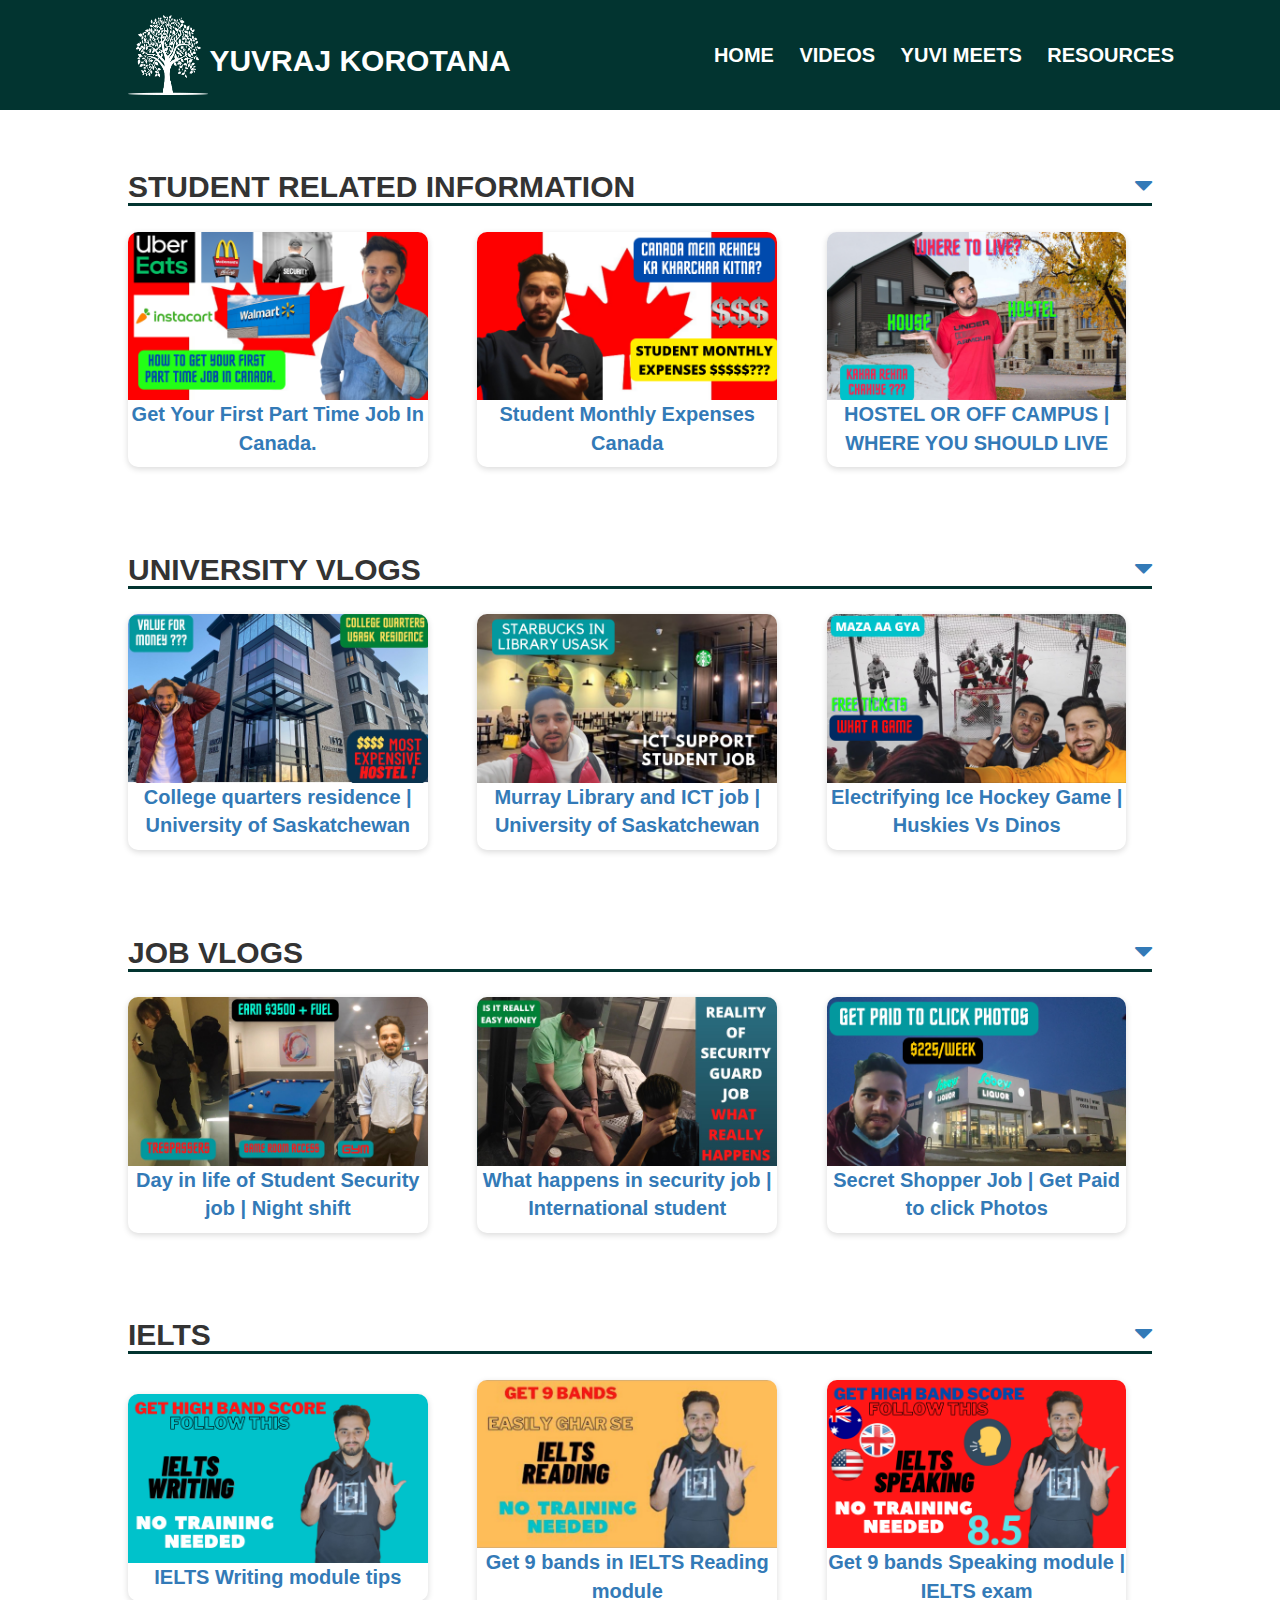
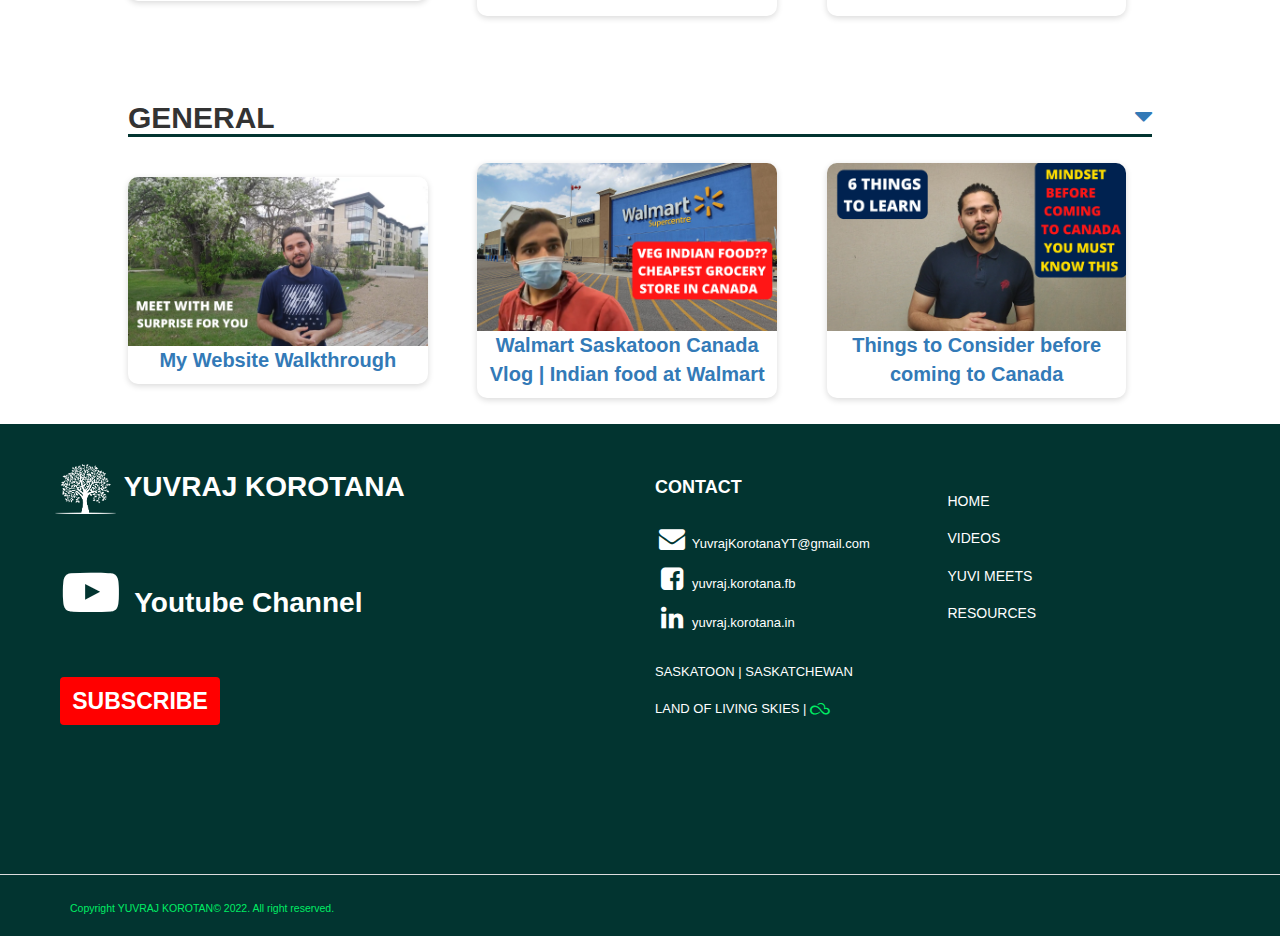
<file: Videos.html>
<!DOCTYPE html>
<html lang="en">
<head>
  <meta charset="UTF-8"/>
  <meta http-equiv="X-UA-Compatible" content="IE=edge"/>
  <meta name="viewport" content="width=device-width, initial-scale=1.0"/>
  <title>Yuvraj Korotana</title>
  <link rel="stylesheet" type="text/css" href="css/home/carousel.css">
  <link rel="stylesheet" type="text/css" href="css/videos/videos.css">
  <!-- Latest compiled and minified CSS -->
  <link rel="shortcut icon" type="image/png" href="Thumb-Nails/tree.png">
  <link rel="stylesheet" href="https://maxcdn.bootstrapcdn.com/bootstrap/3.4.1/css/bootstrap.min.css">
  <link rel="stylesheet" href="font-awesome-4.7.0\css\font-awesome.min.css">

</head>
<body>

<div class="top-bar">
  <div class="left-top-bar">
    <img src="thumbnails/tree.png">
    <a><h2 style="color:white; font-weight: 600">YUVRAJ KOROTANA</h2></a>
  </div>
  <div id="right-top-bar">
    <a class="phone-header-item" href="index.html">HOME</a>
    <a class="phone-header-item" href="Videos.html">VIDEOS</a>
    <a class="phone-header-item" href="yuvi-meets.html">YUVI MEETS</a>
    <a class="phone-header-item" href="resources.html">RESOURCES</a>
  </div>
    <div class="right-top-bar-phone"><a><i onclick=Showheader() class="fa fa-bars fa-2x" aria-hidden="true" style="color: white"></i></a></div>

</div>

<br>
<br>
<br>

<div>
  <h2 class="img-label">STUDENT RELATED INFORMATION
    <a target="_blank" id="student-icon" onclick="myFunction('item','student-icon','student-grid')"
       class="fa fa-caret-down"
       aria-hidden="true"></a>
  </h2>
</div>
<div id="student-grid" class="grid-container">
  <div class="grid-item">
    <a target="_blank" href="https://www.youtube.com/watch?v=WMiV5MUT9jw">
      <img src="Thumb-Nails/Student/Pehli%20job%20kaise.png">
      <p>Get Your First Part Time Job In Canada.</p>
    </a>
  </div>
  <div class="grid-item">
    <a target="_blank" href="https://www.youtube.com/watch?v=n3KWO8pcPH0&t=57s">
      <img src="Thumb-Nails/Student/canada%20mein%20rehney%20k%20kahrchaa.png">
      <p>Student Monthly Expenses Canada</p></a></div>
  <div class="grid-item">
    <a target="_blank" href="https://youtu.be/bet2D9wEyNY">
      <img src="Thumb-Nails/Student/HOUSE.png">
      <p>HOSTEL OR OFF CAMPUS | WHERE YOU SHOULD LIVE</p></a></div>
  <div class="grid-item item">
    <a target="_blank" href="https://www.youtube.com/watch?v=Ltiw_0A6HLQ&t=2s">
      <img src="Thumb-Nails/Student/CLASS%20REGISTRATION.png">
      <p>Class Registration in Canada | INDIA SHOULD HAVE THIS</p></a></div>
  <div class="grid-item item">
    <a target="_blank" href="https://www.youtube.com/watch?v=2cDDvxdlcBI&t=5s">
      <img src="Thumb-Nails/Student/CHEAPEST%20mOBILE%20SERVICES%20CANADA.png">
      <p>Cheapest Mobile Plans offering companies in Canada</p></a></div>
  <div class="grid-item item">
    <a target="_blank" href="https://www.youtube.com/watch?v=A6dvQlTZXik&t=34s">
      <img src="Thumb-Nails/Student/Applying%20For%20MastersPHD%20In%20CANADA%20WITH%20FULL%20SCHOLARSHIP.png">
      <p>Masters and PHD in Canada on Scholarship | Part 1</p></a></div>
  <div class="grid-item item">
    <a target="_blank" href="https://www.youtube.com/watch?v=QjE7MN3ZaOI&t=628s">
      <img src="Thumb-Nails/Student/Applying%20For%20MastersPHD%20In%20CANADA%20WITH%20FULL%20SCHOLARSHIP%20part2.png">
      <p>Masters and PHD in Canada on Scholarship | Part 2</p></a></div>
</div>

<br>
<br>
<br>

<div>
  <h2 class="img-label">UNIVERSITY VLOGS <a target="_blank" id="university-icon"
                                            onclick="myFunction('university-item','university-icon','university-grid')"
                                            class="fa fa-caret-down" aria-hidden="true"></a></h2>
</div>
<div id="university-grid" class="grid-container">
  <div class="grid-item ">
    <a target="_blank" href="https://www.youtube.com/watch?v=jQqDdWBD5M0">
      <img src="Thumb-Nails/Uni%20Vlogs/CQ%20Res.jpg">
      <p>College quarters residence | University of Saskatchewan </p></a></div>

  <div class="grid-item ">
    <a target="_blank" href="https://www.youtube.com/watch?v=nX8royQIMwE"><img
      src="Thumb-Nails/Uni%20Vlogs/STARBUCKS%20IN%20LIBRARY(1).png">
      <p>Murray Library and ICT job | University of Saskatchewan </p></a></div>
  <div class="grid-item "><a target="_blank" href="https://www.youtube.com/watch?v=4rGLnco6Dvw"><img
    src="Thumb-Nails/Uni%20Vlogs/WHAT%20A%20GAME.png">
    <p>Electrifying Ice Hockey Game | Huskies Vs Dinos </p></a></div>
  <div class="grid-item university-item"><a target="_blank" href="https://www.youtube.com/watch?v=FxBgy0vb8KE"><img
    src="Thumb-Nails/Uni%20Vlogs/Arts%20and%20Science.png">
    <p>College of Arts and Science | University of Saskatchewan</p></a></div>
  <div class="grid-item university-item"><a target="_blank" href="https://youtu.be/3jC3c1DsN28"><img
    src="Thumb-Nails/Uni%20Vlogs/ENGINEERING%20BUILDING.png">
    <p>College of Engineering | University of Saskatchewan</p></a></div>
  <div class="grid-item university-item"><a target="_blank" href="https://www.youtube.com/watch?v=odWt_2ejKLI&t=2s"><img
    src="Thumb-Nails/Uni%20Vlogs/thumbnail.png">
    <p>Fun-Filled Basketball Game | Huskes Vs Dinos</p></a></div>

  <div class="grid-item university-item">
    <a target="_blank" href="https://www.youtube.com/watch?v=m3JlZeKSPrQ&t=23s"><img
      src="Thumb-Nails/Uni%20Vlogs/MY%20CANADIAN%20UNI%20HOSTEL.png">
      <p> Seager Wheeler Residence | University of Saskatchewan </p></a></div>

  <div class="grid-item university-item"><a target="_blank" href="https://www.youtube.com/watch?v=ZXrGqZLw3Q4">
    <img src="Thumb-Nails/Uni%20Vlogs/MY%20CANADIAN%20UNI%202.png">
    <p>Seager Wheeler Residence | University of Saskatchewan </p></a></div>
</div>

<br>
<br>
<br>

<div>
  <h2 class="img-label">JOB VLOGS <a target="_blank" id="job-icon"
                                     onclick="myFunction('job-item','job-icon','job-grid')"
                                     class="fa fa-caret-down" aria-hidden="true"></a></h2>
</div>
<div id="job-grid" class="grid-container">
  <div class="grid-item">
    <a target="_blank" href="https://www.youtube.com/watch?v=FH75ocZh6as&t=41s">
      <img src="Thumb-Nails/Job%20Vlogs/Boardwalk.jpg">
      <p>Day in life of Student Security job | Night shift </p></a></div>
  <div class="grid-item"><a target="_blank" href="https://www.youtube.com/watch?v=0Ie6l7TQJug&t=32s">
    <img src="Thumb-Nails/Job%20Vlogs/Security%20Incident-Ogibigan.jpg">
    <p>What happens in security job | International student </p></a></div>
  <div class="grid-item"><a target="_blank" href="https://www.youtube.com/watch?v=ZPCxDuQBsqo&t=13s">
    <img src="Thumb-Nails/Job%20Vlogs/Get%20Paid%20to%20click%20Photos.png">
    <p>Secret Shopper Job | Get Paid to click Photos </p></a></div>
  <div class="grid-item job-item"><a target="_blank" href="https://www.youtube.com/watch?v=D2f21g-_lWc">
    <img src="Thumb-Nails/Job%20Vlogs/Add%20a%20subheading.png">
    <p> $210 / Night Security job Vlog | Country Inn Hotel Night Shift</p></a></div>
</div>

<br>
<br>
<br>

<div>
  <h2 class="img-label">IELTS <a target="_blank" id="ielts-icon"
                                 onclick="myFunction('ielts-item','ielts-icon','ielts-grid')"
                                 class="fa fa-caret-down" aria-hidden="true"></a></h2>
</div>
<div id="ielts-grid" class="grid-container">
  <div class="grid-item"><a target="_blank" href="https://www.youtube.com/watch?v=mr5DdZSf6UY&t=481s">
    <img src="Thumb-Nails/IELTS/writing.png">
    <p>IELTS Writing module tips </p></a></div>

  <div class="grid-item"><a target="_blank" href="https://www.youtube.com/watch?v=VuLPc0xCx0I&t=32s">
    <img src="Thumb-Nails/IELTS/reading.png">
    <p>Get 9 bands in IELTS Reading module </p></a></div>

  <div class="grid-item">
    <a target="_blank" href="https://www.youtube.com/watch?v=rW0RbPlKQs8&t=168s">
      <img src="Thumb-Nails/IELTS/speaking.png">
      <p>Get 9 bands Speaking module | IELTS exam</p>
    </a>
  </div>
  <div class="grid-item ielts-item">
    <a target="_blank" href="https://www.youtube.com/watch?v=ysyH6EoIDF0&t=97s">
      <img src="Thumb-Nails/IELTS/9%20bands(1).png">
      <p>IELTS Listening Module | Get 9 Bands Easily</p>
    </a>
  </div>
</div>


<br>
<br>
<br>

<div>
  <h2 class="img-label">GENERAL <a target="_blank" id="general-icon"
                                 onclick="myFunction('general-hidden-item','general-icon','general-grid')"
                                   class="fa fa-caret-down" aria-hidden="true"></a></h2>
</div>
<div id="general-grid" class="grid-container">
   <div class="grid-item">
    <a target="_blank" href="https://youtu.be/yd6qXLPAJNA">
      <img src="Thumb-Nails/General/My%20website.png">
      <p>My Website Walkthrough</p></a>
  </div>
  <div class="grid-item">
    <a target="_blank" href="https://www.youtube.com/watch?v=U872C40DJaQ&t=198s">
      <img src="Thumb-Nails/CLASS%20REGISTRATION.png">
      <p>Walmart Saskatoon Canada Vlog | Indian food at Walmart</p>
    </a></div>
   <div class="grid-item">
    <a target="_blank" href="https://youtu.be/1oNcKYjzKQ8">
      <img src="Thumb-Nails/General/MINDSET%20BEFORE%20COMING%20TO%20CANADA.png">
      <p>Things to Consider before coming to Canada</p></a>
  </div>
  <div class="grid-item general-hidden-item">
    <a target="_blank" href="https://youtu.be/avZBgmhrdnM">
      <img src="Thumb-Nails/General/Riverlanding.jpg">
      <p>River Landing Vlog | Beautiful Riverside Walk Saskatoon</p></a>
  </div>
  <div class="grid-item general-hidden-item">
    <a target="_blank" href="https://www.youtube.com/watch?v=ON9kCUPPy94">
      <img src="Thumb-Nails/HARSH%20REALITY.png">
      <p>Bad Police Experience in Canada | Do Not Be WEAK</p></a>
  </div>
  <div class="grid-item general-hidden-item">
    <a target="_blank" href="https://www.youtube.com/watch?v=2cDDvxdlcBI">
      <img src="Thumb-Nails/Student/CHEAPEST%20mOBILE%20SERVICES%20CANADA.png">
      <p>Cheapest Mobile Plans offering companies in Canada</p>
    </a>
  </div>
</div>



<footer>
  <div class="footer" id="footer">
    <div class="container">
      <div class="row">
        <div class="col-md-6">
          <h4>
            <img id="tree-img" src="thumbnails/tree.png" style="height: 50px"> YUVRAJ KOROTANA </h4>
          <h4>
            <a href="https://www.youtube.com/channel/UCHIpURUxsZVdg2TRbVoEBSQ" target="_blank">
              <span class="fa fa-youtube-play fa-2x fa-fw" aria-hidden="true"></span> Youtube Channel
            </a>
          </h4>
          <h4><a href="https://www.youtube.com/channel/UCHIpURUxsZVdg2TRbVoEBSQ" target="_blank">
            <button class="button" style="background-color:#ff0000;"><span>SUBSCRIBE </span></button>
          </a></h4>
        </div>
        <div class="col-md-3">
          <h3> Contact </h3>
          <ul>
            <li>
              <a class="" href="mailto:YuvrajKorotanaYT@gmail.com">
                <span class="fa fa-envelope fa-2x fa-fw" aria-hidden="true"></span>
                YuvrajKorotanaYT@gmail.com
              </a>
            </li>
            <li>
              <a class="" target="_blank" href="https://www.facebook.com/yuvraj.korotana/">
                <span class="fa fa-facebook-square fa-2x fa-fw" aria-hidden="true"></span>
                yuvraj.korotana.fb
              </a>
            </li>
            <li>
              <a class="" target="_blank" href="https://www.linkedin.com/in/ykorotana">
                <span class="fa fa-linkedin fa-2x fa-fw" aria-hidden="true"></span>
                yuvraj.korotana.in
              </a>
            </li>
            <br/>
            <li><p> SASKATOON | SASKATCHEWAN </p></li>
            </br>
            <li><p> LAND OF LIVING SKIES | <i class="fa fa-skyatlas fa-lg" aria-hidden="true"
                                              style="color: #00ed64"></i>
            </p></li>
          </ul>
        </div>
        <div class="col-md-3">
          <ul>
            <li><h5><a href="index.html" style="margin-top: 5em"> HOME </a></h5></li>
            <li><h5><a href="Videos.html"> VIDEOS </a></h5></li>
            <li><h5><a href="yuvi-meets.html"> YUVI MEETS </a></h5></li>
            <li><h5><a href="resources.html">RESOURCES </a></h5></li>
          </ul>
        </div>
      </div>
      <!--/.row-->
    </div>
    <!--/.container-->
  </div>
  <!--/.footer-->
  <div class="footer-bottom">
    <div class="container">
      <p class="pull-left copyright"> Copyright YUVRAJ KOROTAN© 2022. All right reserved. </p>
    </div>
  </div>
  <!--/.footer-bottom-->
</footer>


<script src="https://ajax.googleapis.com/ajax/libs/jquery/3.6.0/jquery.min.js"></script>
<script src="https://maxcdn.bootstrapcdn.com/bootstrap/3.4.1/js/bootstrap.min.js"></script>
<script src="js/video/video.js"></script>
<script src="js/phone-header.js"></script>
<include src="./footer.html"></include>
</file>
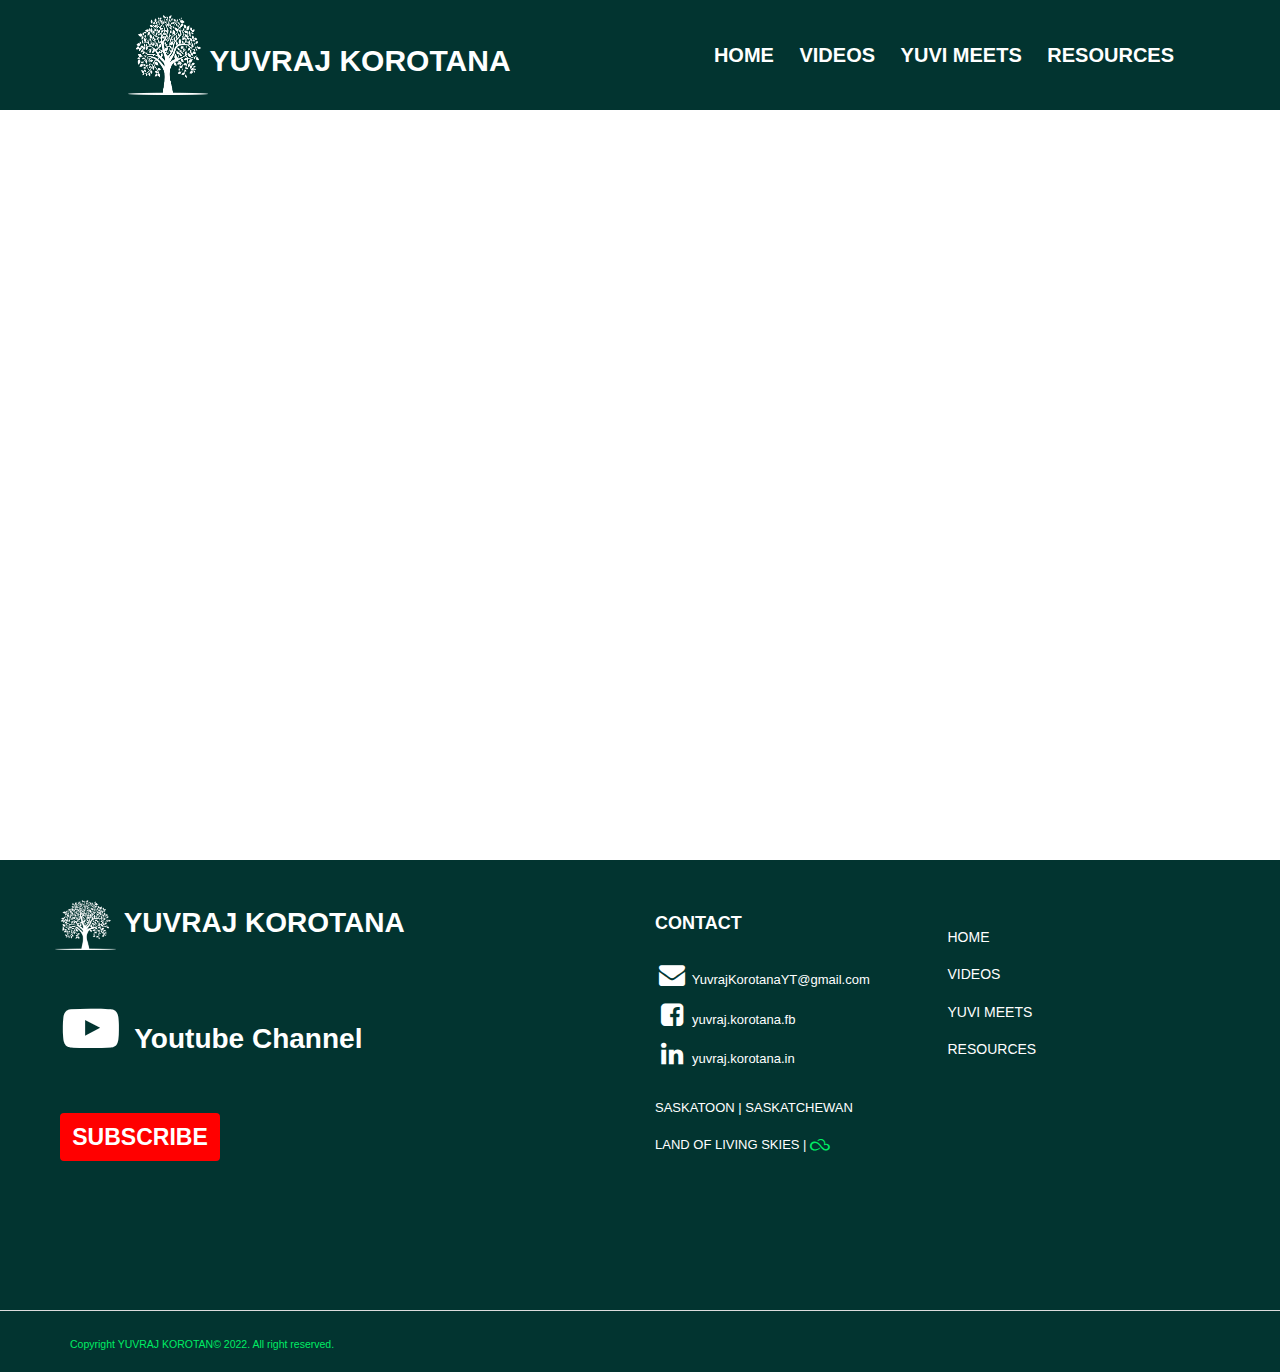
<file: yuvi-meets.html>
<!DOCTYPE html>
<html lang="en">
<head>
  <meta charset="UTF-8"/>
  <meta http-equiv="X-UA-Compatible" content="IE=edge"/>
  <meta name="viewport" content="width=device-width, initial-scale=1.0"/>
  <title>Yuvraj Korotana</title>
  <link rel="stylesheet" type="text/css" href="css/home/carousel.css">
  <!-- Latest compiled and minified CSS -->
    <link rel="shortcut icon" type="image/png" href="Thumb-Nails/tree.png">
  <link rel="stylesheet" href="https://maxcdn.bootstrapcdn.com/bootstrap/3.4.1/css/bootstrap.min.css">
  <link rel="stylesheet" href="font-awesome-4.7.0\css\font-awesome.min.css">

</head>
<body>

<div class="top-bar">
  <div class="left-top-bar">
    <img src="thumbnails/tree.png">
    <a><h2 style="color:white; font-weight: 600">YUVRAJ KOROTANA</h2></a>
  </div>
  <div id="right-top-bar">
    <a class="phone-header-item" href="index.html">HOME</a>
    <a class="phone-header-item" href="Videos.html">VIDEOS</a>
    <a class="phone-header-item" href="yuvi-meets.html">YUVI MEETS</a>
    <a class="phone-header-item" href="resources.html">RESOURCES</a>
  </div>
    <div class="right-top-bar-phone"><a><i onclick=Showheader() class="fa fa-bars fa-2x" aria-hidden="true" style="color: white"></i></a></div>

</div>
<!-- Calendly inline widget begin -->
<div class="calendly-inline-widget"
     data-url="https://calendly.com/yuvrajkorotanayt/15min?background_color=023430&text_color=ffffff&primary_color=00ed64"
     style="min-width:320px;height:630px;"></div>
<script type="text/javascript" src="https://assets.calendly.com/assets/external/widget.js" async></script>
<!-- Calendly inline widget end -->
<br>
<br>
<br>

<br>
<br>
<br>

<footer>
  <div class="footer" id="footer">
    <div class="container">
      <div class="row">
        <div class="col-md-6">
          <h4>
            <img id="tree-img" src="thumbnails/tree.png" style="height: 50px"> YUVRAJ KOROTANA </h4>
          <h4>
            <a href="https://www.youtube.com/channel/UCHIpURUxsZVdg2TRbVoEBSQ" target="_blank">
              <span class="fa fa-youtube-play fa-2x fa-fw" aria-hidden="true"></span> Youtube Channel
            </a>
          </h4>
          <h4><a href="https://www.youtube.com/channel/UCHIpURUxsZVdg2TRbVoEBSQ" target="_blank">
            <button class="button" style="background-color:#ff0000;"><span>SUBSCRIBE </span></button>
          </a></h4>
        </div>
        <div class="col-md-3">
          <h3> Contact </h3>
          <ul>
            <li>
              <a class="" href="mailto:YuvrajKorotanaYT@gmail.com">
                <span class="fa fa-envelope fa-2x fa-fw" aria-hidden="true"></span>
                YuvrajKorotanaYT@gmail.com
              </a>
            </li>
            <li>
              <a class="" target="_blank" href="https://www.facebook.com/yuvraj.korotana/">
                <span class="fa fa-facebook-square fa-2x fa-fw" aria-hidden="true"></span>
                yuvraj.korotana.fb
              </a>
            </li>
            <li>
              <a class="" target="_blank" href="https://www.linkedin.com/in/ykorotana">
                <span class="fa fa-linkedin fa-2x fa-fw" aria-hidden="true"></span>
                yuvraj.korotana.in
              </a>
            </li>
            <br/>
            <li><p> SASKATOON | SASKATCHEWAN </p></li>
            </br>
            <li><p> LAND OF LIVING SKIES | <i class="fa fa-skyatlas fa-lg" aria-hidden="true"
                                              style="color: #00ed64"></i>
            </p></li>
          </ul>
        </div>
        <div class="col-md-3">
          <ul>
            <li><h5><a href="index.html" style="margin-top: 5em"> HOME </a></h5></li>
            <li><h5><a href="Videos.html"> VIDEOS </a></h5></li>
            <li><h5><a href="yuvi-meets.html"> YUVI MEETS </a></h5></li>
            <li><h5><a href="resources.html"> RESOURCES </a></h5></li>
          </ul>
        </div>
      </div>
      <!--/.row-->
    </div>
    <!--/.container-->
  </div>
  <!--/.footer-->
  <div class="footer-bottom">
    <div class="container">
      <p class="pull-left copyright"> Copyright YUVRAJ KOROTAN© 2022. All right reserved. </p>
    </div>
  </div>
  <!--/.footer-bottom-->
</footer>


<script src="https://ajax.googleapis.com/ajax/libs/jquery/3.6.0/jquery.min.js"></script>
<script src="https://maxcdn.bootstrapcdn.com/bootstrap/3.4.1/js/bootstrap.min.js"></script>
<script src="js/phone-header.js"></script>

<include src="./footer.html"></include>
</file>
<file: css/home/carousel.css>
* {
  box-sizing: border-box;
  font-family: "Segoe UI", Tahoma, Geneva, Verdana, sans-serif;
  margin: auto;
  scrollbar-color: #023430 #ffffff;
}

body {
  font-family: Verdana, sans-serif;
}

body::-webkit-scrollbar{
  background-color: #023430;
  width: 5px;
}

body::-webkit-scrollbar-thumb{
  background-color: #00ed64;
    border-radius: 50px;
  width: 5px;
}

body::-webkit-scrollbar-corner{
  background-color: #023430;
}


.top-bar {
  position: relative;
  display: flex;
  width: 100%;
  background-color: #023430;
  color: white;
}

.left-top-bar {
  width: 30%;
  display: flex;
  margin-left: 10%;
}

.left-top-bar img {
  margin: 15px 0 15px 0;
  height: 80px;
  width: 80px;
}

#right-top-bar{
  font-size: 20px;
  font-weight: bold;
}

#right-top-bar a {
  margin: 10px;
  font-size: 20px;
  font-weight: bold;
  color: white;
}

#right-top-bar a:hover{
  text-decoration: none !important;
  color: #00ed64;
}

.right-top-bar-phone{
  display: none;
}

@media (max-width: 760px) {
  #right-top-bar {
    background-color: #023430;
    box-shadow: 0px 8px 16px 0px rgba(173, 173, 173, 0.2);
    z-index: 9;
    transition: font-size 1s;
  }
  .phone-header-item{
    display: none;
    color: black;
    padding: 12px 16px;
    text-decoration: none;
  }
  .right-top-bar-phone{
    display: block;
  }
  .phone-header{
    display: none;
  }
}

.phone-header{
  display: block;
  /*animation: all 0.5s ease;*/
   }

.mySlides {
  max-height: 80vh;
  display: none;
}

.slideshow-img {
  height: 70vh;
  width: 100%;
  /*position: */
}

/*#my-pic{*/
/*  height: max-content;*/
/*  width: 100%;*/
/*  object-fit: cover;*/
/*  object-position: top;*/
/*}*/

/* Slideshow container */
.slideshow-container {
  max-width: 100vw;
  position: relative;
  margin: auto;
}

/* Caption text */
.text {
  color: #f2f2f2;
  font-size: 15px;
  padding: 8px 12px;
  position: absolute;
  bottom: 8px;
  width: 100%;
  text-align: center;
}

/* Number text (1/3 etc) */
.numbertext {
  color: #00ed64;
  font-weight: bold;
  font-size: 12px;
  padding: 8px 12px;
  position: absolute;
  top: 0;
}

/* Next & previous buttons */
.prev, .next {
  cursor: pointer;
  position: absolute;
  top: 50%;
  width: auto;
  margin-top: -22px;
  padding: 16px;
  color: white;
  font-weight: bold;
  font-size: 18px;
  transition: 0.6s ease;
  border-radius: 0 3px 3px 0;
  user-select: none;
}

/* Position the "next button" to the right */
.next {
  color: #00ed64;
  right: 0;
  border-radius: 3px 0 0 3px;
}

.prev {
  color: #00ed64;
  left: 0;
  border-radius: 0 3px 3px 0;
}

/* On hover, add a black background color with a little bit see-through */
.prev:hover, .next:hover, .dot:hover {
  color: #00ed64;
  background-color: #023430;
  cursor: pointer;
}

.all-dots {
  position: absolute;
  bottom: 3%;
  /* top: 20%; */
  width: 100%;
  text-align: center;
}

.dot {
  height: 15px;
  width: 15px;
  margin: 0 2px;
  background-color: #023430;
  border-radius: 50%;
  display: inline-block;
  transition: background-color 0.6s ease;
}

.active {
  background-color: #00ed64;
}

/* Fading animation */
.fade {
  animation-name: fade;
  animation-duration: 4.8s;
  transition: ease-in-out;
}

@keyframes fade {
  from {
    opacity: .4
  }
  to {
    opacity: 1
  }
}

/* On smaller screens, decrease text size */
@media only screen and (max-width: 300px) {
  .text {
    font-size: 11px
  }
}

.about-me-titles{
  font-size: 30px;
  font-weight: bold;
  color: #023430;
  border-bottom: 3px solid #023430;
}

.col-md-6 {
  height: 60vh;
  padding: 0 !important;

}

.Home-about-me-pic {
  width: 100%;
  height: inherit;
  object-fit: inherit;
  object-position: 50% 50%;
}

.about{
  height: auto !important;
}

.about-me-text {
  padding: 5%;
  text-align: center;
  font-size: 20px;
}

.image-container {
  text-align: center
}

#workex-list{
  overflow: scroll;
  scrollbar-color: #00ed64 #023430 ;
}

#workex-list::-webkit-scrollbar{
  background-color: #023430;
  /*overflow: scroll;*/
  width: 5px;
}

#workex-list::-webkit-scrollbar-thumb{
  background-color: #00ed64;
  border-radius: 50px;
  width: 5px;
}

#workex-list::-webkit-scrollbar-corner{
  background-color: #023430;
}

#workex-list ul li{
  padding: 2%;
  text-align: left;
  font-size: 20px;
}

/*footer*/
/*============*/

.footer-left {
  display: inline-block;
}

.full {
  width: 100%;
}

.gap {
  height: 30px;
  width: 100%;
  clear: both;
  display: block;
}

.footer {
  background: #023430;
  /*height: auto;*/
  position: relative;
  width: 100%;
}

footer .col-md-6{
  height: 50vh;
}

.footer p {
  margin: 0;
}

.footer img {
  max-width: 100%;
}

.footer h3 {
  color: white;
  font-size: 18px;
  font-weight: 600;
  line-height: 27px;
  padding: 30px 0 10px;
  text-transform: uppercase;
  margin-bottom: 15px;
}

.footer h4 {
  color: white;
  font-size: 2em;
  font-weight: 600;
  line-height: 38px;
  padding: 30px 0 10px;
}

.footer ul {
  font-size: 13px;
  list-style-type: none;
  margin-left: 0;
  padding-left: 0;
  margin-top: 0px;
  color: #7F8C8D;
  padding: 0 0 8px 0;
}

.email {
  border-bottom: 3px solid #fff;
}

.footer ul li a {
  padding: 0 0 12px 0;
  display: block;
}

.footer a {
  color: white;
}

.footer p {
  color: white;
  font-weight: lighter;
  /*font-size:*/
}

.footer a:hover {
  text-decoration: none;
  color: #00ed64;
  font-weight: bold;
}

.supportLi h4 {
  font-size: 20px;
  line-height: normal;
  margin-bottom: 0 !important;
  padding-bottom: 0;
}

.bg-gray {
  background-image: -moz-linear-gradient(center bottom, #BBBBBB 0%, #001e2b 100%);
  box-shadow: 0 1px 0 #B4B3B3;
}

/*.footer a {*/
/*  color: #78828D*/
/*}*/

.footer-bottom {
  background: #023430;
  border-top: 1px solid #DDDDDD;
  padding-top: 20px;
  padding-bottom: 10px;
  color: #00ed64;
}

.footer-bottom p.pull-left {
  padding-top: 6px;
  font-size: 0.75em
}

.button {
  border-radius: 4px;
  background-color: #f4511e;
  border: none;
  color: #FFFFFF;
  text-align: center;
  font-size: 23px;
  padding: 5px;
  width: 160px;
  transition: all 0.5s;
  cursor: pointer;
  margin: 5px;
}

.button span {
  cursor: pointer;
  display: inline-block;
  position: relative;
  transition: 0.5s;
}

.button span:after {
  content: '\00bb';
  position: absolute;
  opacity: 0;
  top: 0;
  right: -20px;
  transition: 0.5s;
}

.button:hover span {
  padding-right: 25px;
}

.button:hover span:after {
  opacity: 1;
  right: 0;
}
</file>
<file: css/resources/resources.css>
/*table{*/
/*  border-collapse: separate !important;*/
/*  width: 100%;*/
/*}*/

/*table tbody tr td{*/
/*  padding: 20px;*/
/*  border: 5px solid white;*/
/*  border-radius: 10px;*/
/*  overflow: auto;*/
/*  font-size: 20px;*/
/*  background: #023430;*/
/*  color: white;*/
/*}*/

/*table tbody tr td a{*/
/*  float: right;*/
/*  color: white;*/
/*}*/

/*table tbody tr td a:hover{*/
/*  color: #00ed64;*/
/*}*/



body {
  background: #2d2c41;
  font-family: 'Open Sans', Arial, Helvetica, Sans-serif, Verdana, Tahoma;
}

ul { list-style-type: none; }


/** =======================
 * Contenedor Principal
 ===========================*/


.accordion {
  width: 100%;
  overflow: hidden;
  background:#023430;
  -webkit-border-radius: 4px;
  -moz-border-radius: 4px;
  border-radius: 4px;
}

.accordion .link {
  cursor: pointer;
  display: block;
  padding: 15px 15px 15px 42px;
  color: #ffffff;
  font-size: 14px;
  font-weight: 700;
  border-bottom: 1px solid #CCC;
  position: relative;
  -webkit-transition: all 0.4s ease;
  -o-transition: all 0.4s ease;
  transition: all 0.4s ease;
}

.accordion li:last-child .link { border-bottom: 0; }

.accordion li i {
  position: absolute;
  top: 16px;
  left: 12px;
  font-size: 18px;
  color: #ffffff;
  -webkit-transition: all 0.4s ease;
  -o-transition: all 0.4s ease;
  transition: all 0.4s ease;
}

.accordion li i.fa-chevron-down {
  right: 12px;
  left: auto;
  font-size: 16px;
}

.accordion li.open .link { color: #00ed64; }

.accordion li.open i { color: #00ed64; }

.accordion li.open i.fa-chevron-down {
  -webkit-transform: rotate(180deg);
  -ms-transform: rotate(180deg);
  -o-transform: rotate(180deg);
  transform: rotate(180deg);
}

li a p{
  float: right;
}
/**
 * Submenu
 -----------------------------*/

.submenu {
  display: none;
  background: #061621;
  font-size: 14px;
  border-bottom-left-radius: 5px;
}

.submenu li { border-bottom: 1px solid #ffffff; }

.submenu a {
  display: block;
  text-decoration: none;
  color: #00ed64;
  padding: 12px;
  padding-left: 42px;
  -webkit-transition: all 0.25s ease;
  -o-transition: all 0.25s ease;
  transition: all 0.25s ease;
}

.submenu a:hover {
  background: #00ed64;
  color: #FFF;
}
</file>
<file: css/videos/videos.css>
.grid-container {
  display: grid;
  grid-template-columns: auto auto auto;
/*   grid-auto-rows: 240px 240px; */
  margin: 0 10% 2% 10%;
  padding-right: 2%;
  grid-column-gap:5%;
  grid-row-gap: 8%;
}

.grid-item {
  width: 100%;
  color: #023430;
  height: min-content;
  font-weight: bold;
  font-size: 20px;
  text-align: center;
  overflow: hidden;
  display: block;
  border-radius: 10px;
  transition: all 1s ease-in;
  box-shadow: 0 2px 6px rgba(0, 0, 0, 0.15);
}

@media (max-width: 1200px) {
  .grid-item{
    height: 26rem;
  }
}

.item{

  display: none;
  margin-bottom: 10px;
}

.university-item{
  display: none;
  transition: all 1s ease-in;
}

.job-item{
  display: none;
}

.ielts-item{
  display: none;
}

.general-hidden-item{
  display: none;
}

.studentscroll{
  overflow: scroll;
  padding-bottom: 4%;
}

.studentscroll::-webkit-scrollbar{
  background-color: #023430;
  width: 5px;
  height: 0;
}

.studentscroll::-webkit-scrollbar-thumb{
  background-color: #00ed64;
  border-radius: 50px;
  width: 5px;

}

.studentscroll::-webkit-scrollbar-corner{
  background-color: #023430;
}


@keyframes fade {
  from {
    opacity: 0;
    visibility: hidden;
    transform: translateY(10px);
  }
  to {
    opacity: 1;
    visibility: visible;
    transform: translateY(0);
  }
}

.grid-item img{
  width: 100%;
  vertical-align: middle;

  object-fit: cover;
}

.grid-item:hover{
  transition: all 0.4s ease-in;
  box-shadow: 0 10px 10px rgba(0, 0, 0, 0.5);
}

.grid-item:hover:after{
  transition: ease-out 0.5s;
}

.img-label{
  margin:0 10% 2% 10%;
  font-weight: bold;
  border-bottom: solid #023430;
}

h2 a{
  float: right;
}

a:hover{
  text-decoration: none !important;
  cursor: pointer;
}

.morevideos{
  display: block;
  height: min-content;
  width: 100%;
/*   margin: max(3vw,3vh) 0 max(3vw,2vh) 0; */
  animation: fade 2s linear forwards;
  transition: all 1s ease-in; /* here */
}

.studentscroll{
  scrollbar-color: #023430 #ffffff;
}


.scrollable-element {
  scrollbar-color: red yellow;
}
/*.p{*/
/*  font-size: 15px;*/
/*}*/
</file>
